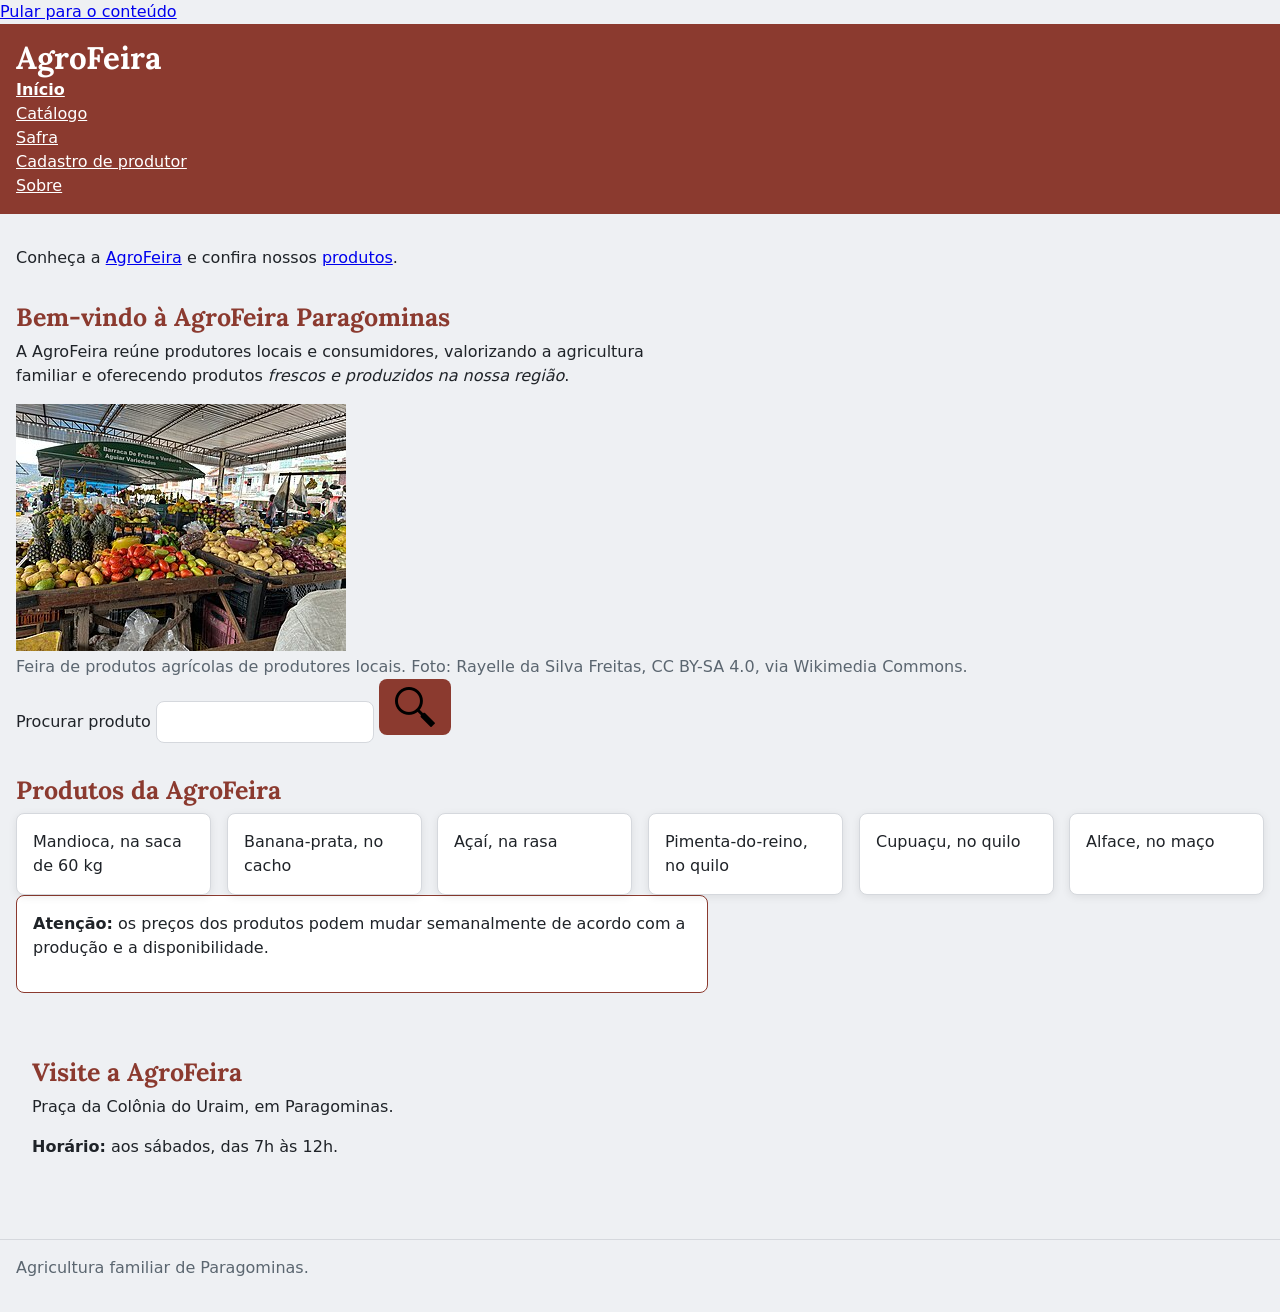
<file: index.html>
<!DOCTYPE html>
<html lang="pt-BR">
<head>
  <meta charset="UTF-8">
  <meta name="viewport" content="width=device-width, initial-scale=1.0">
  <title>AgroFeira - Início</title>
    <link rel="stylesheet" href="camadas.css">
    <link rel="preconnect" href="https://fonts.googleapis.com">
    <link rel="preconnect" href="https://fonts.gstatic.com" crossorigin>
    <link href="https://fonts.googleapis.com/css2?family=Lora:ital,wght@0,400..700;1,400..700&display=swap" rel="stylesheet">
    <link rel="stylesheet" href="reset.css">
    <link rel="stylesheet" href="tokens.css">
    <link rel="stylesheet" href="base.css">
    <link rel="stylesheet" href="componentes.css">
    <link rel="stylesheet" href="utilitarios.css">
  </head>
<body>

  <a href="#conteudo" class="pular">Pular para o conteúdo</a>

  <header class="cabecalho-site">
    <h1>AgroFeira</h1>

    <nav aria-label="Principal">
      <ul class="menu">
        <li><a href="index.html" aria-current="page">Início</a></li>
        <li><a href="catalogo.html">Catálogo</a></li>
        <li><a href="safra.html">Safra</a></li>
        <li><a href="cadastro-produtor.html">Cadastro de produtor</a></li>
        <li><a href="sobre.html">Sobre</a></li>
      </ul>
    </nav>
  </header>

  <main id="conteudo">

    <p>
      Conheça a <a href="#apresentacao">AgroFeira</a>
      e confira nossos <a href="#produtos">produtos</a>.
    </p>

    <section>
      <h2 id="apresentacao">Bem-vindo à AgroFeira Paragominas</h2>

      <p>
        A AgroFeira reúne produtores locais e consumidores,
        valorizando a agricultura familiar e oferecendo produtos
        <em>frescos e produzidos na nossa região</em>.
      </p>

      <figure class="figura-destaque">
        <img
          src="feira-330.jpg"
          srcset="feira-330.jpg 330w, feira-1280.jpg 1280w"
          sizes="330px"
          width="330"
          height="247"
          alt="Barraca de Frutas e Verduras Aguiar Azevedo, com bancas com frutas e verduras sob galpão.">

        <figcaption>
          Feira de produtos agrícolas de produtores locais.
          Foto: Rayelle da Silva Freitas, CC BY-SA 4.0, via Wikimedia Commons.
        </figcaption>
      </figure>

      <form class="busca" role="search">
        <label for="busca">Procurar produto</label>

        <input
          type="search"
          id="busca"
          name="q">

        <button type="submit">
          <img
            src="lupa.png"
            width="40"
            height="40"
            alt="Buscar">
        </button>
      </form>
    </section>

    <section>
      <h2 id="produtos">Produtos da AgroFeira</h2>

      <ul class="lista-produtos">
        <li class="cartao-produto">Mandioca, na saca de 60 kg</li>
        <li class="cartao-produto">Banana-prata, no cacho</li>
        <li class="cartao-produto">Açaí, na rasa</li>
        <li class="cartao-produto">Pimenta-do-reino, no quilo</li>
        <li class="cartao-produto">Cupuaçu, no quilo</li>
        <li class="cartao-produto">Alface, no maço</li>
      </ul>

      <div class="aviso">
        <p>
          <strong>Atenção:</strong>
          os preços dos produtos podem mudar semanalmente
          de acordo com a produção e a disponibilidade.
        </p>
      </div>
    </section>

    <aside>
      <h2>Visite a AgroFeira</h2>

      <p>
        Praça da Colônia do Uraim, em Paragominas.
      </p>

      <p>
        <strong>Horário:</strong>
        aos sábados, das 7h às 12h.
      </p>
    </aside>

  </main>

  <footer class="rodape-site">
    <p>Agricultura familiar de Paragominas.</p>
  </footer>

</body>
</html>
</file>
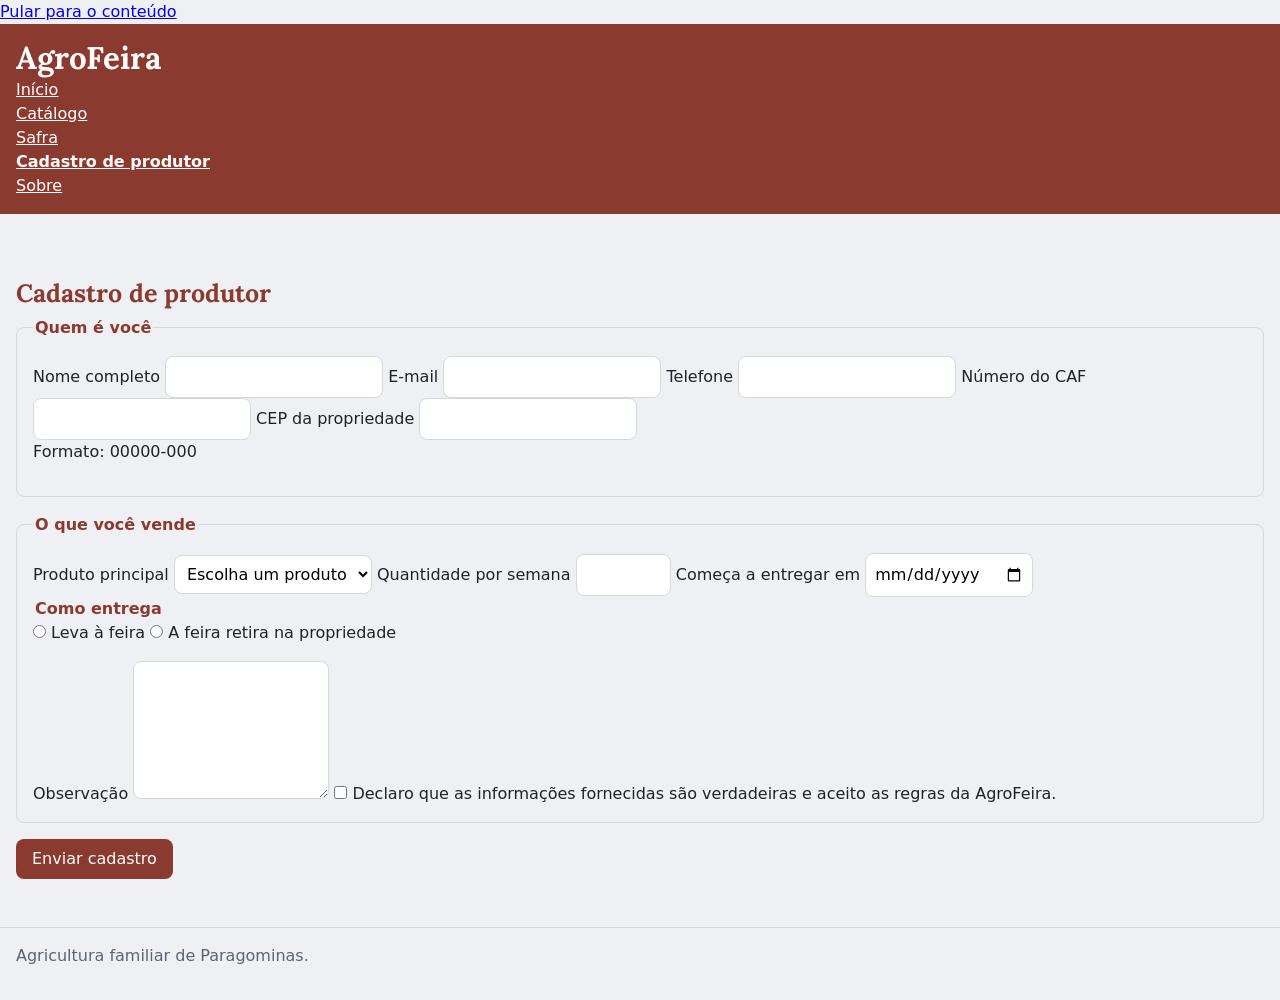
<file: cadastro-produtor.html>
<!DOCTYPE html>
<html lang="pt-BR">
<head>
  <meta charset="UTF-8">
  <meta name="viewport" content="width=device-width, initial-scale=1.0">
  <title>AgroFeira - Cadastro de produtor</title>
    <link rel="stylesheet" href="camadas.css">
    <link rel="preconnect" href="https://fonts.googleapis.com">
    <link rel="preconnect" href="https://fonts.gstatic.com" crossorigin>
    <link href="https://fonts.googleapis.com/css2?family=Lora:ital,wght@0,400..700;1,400..700&display=swap" rel="stylesheet">
    <link rel="stylesheet" href="reset.css">
    <link rel="stylesheet" href="tokens.css">
    <link rel="stylesheet" href="base.css">
    <link rel="stylesheet" href="componentes.css">
    <link rel="stylesheet" href="utilitarios.css">
  </head>
<body>

  <a href="#conteudo" class="pular">Pular para o conteúdo</a>

  <header class="cabecalho-site">
    <h1>AgroFeira</h1>
    <nav aria-label="Principal">
      <ul class="menu">
        <li><a href="index.html">Início</a></li>
        <li><a href="catalogo.html">Catálogo</a></li>
        <li><a href="safra.html">Safra</a></li>
        <li><a href="cadastro-produtor.html" aria-current="page">Cadastro de produtor</a></li>
        <li><a href="sobre.html">Sobre</a></li>
      </ul>
    </nav>
  </header>

  <main id="conteudo">

    <h2>Cadastro de produtor</h2>

    <form class="formulario-cadastro">

      <fieldset>
        <legend>Quem é você</legend>

        <label for="nome">Nome completo</label>
        <input type="text" id="nome" name="nome" required autocomplete="name">

        <label for="email">E-mail</label>
        <input type="email" id="email" name="email" required autocomplete="email">

        <label for="telefone">Telefone</label>
        <input type="tel" id="telefone" name="telefone" autocomplete="tel">

        <label for="caf">Número do CAF</label>
        <input type="text" id="caf" name="caf">

        <label for="cep">CEP da propriedade</label>
        <input
          type="text"
          id="cep"
          name="cep"
          inputmode="numeric"
          pattern="[0-9]{5}-?[0-9]{3}"
          aria-describedby="cep-ajuda">
        <p id="cep-ajuda">Formato: 00000-000</p>

      </fieldset>

      <fieldset>
        <legend>O que você vende</legend>

        <label for="produto">Produto principal</label>
        <select id="produto" name="produto" required>
          <option value="">Escolha um produto</option>
          <option value="mandioca">Mandioca</option>
          <option value="banana">Banana-prata</option>
          <option value="acai">Açaí</option>
          <option value="pimenta">Pimenta-do-reino</option>
          <option value="cupuacu">Cupuaçu</option>
          <option value="alface">Alface</option>
        </select>

        <label for="quantidade">Quantidade por semana</label>
        <input
          type="number"
          id="quantidade"
          name="quantidade"
          min="1"
          max="500"
          step="1"
          required>

        <label for="data-entrega">Começa a entregar em</label>
        <input type="date" id="data-entrega" name="data-entrega">

        <fieldset>
          <legend>Como entrega</legend>

          <label for="entrega-feira">
            <input type="radio" id="entrega-feira" name="entrega" value="feira">
            Leva à feira
          </label>

          <label for="entrega-propriedade">
            <input type="radio" id="entrega-propriedade" name="entrega" value="propriedade">
            A feira retira na propriedade
          </label>

        </fieldset>

        <label for="observacao">Observação</label>
        <textarea id="observacao" name="observacao" rows="5"></textarea>

        <label for="aceite">
          <input type="checkbox" id="aceite" name="aceite" required>
          Declaro que as informações fornecidas são verdadeiras e aceito as regras da AgroFeira.
        </label>

      </fieldset>

      <button type="submit">Enviar cadastro</button>

    </form>

    <p role="status"></p>

  </main>

  <footer class="rodape-site">
    <p>Agricultura familiar de Paragominas.</p>
  </footer>

</body>
</html>
</file>
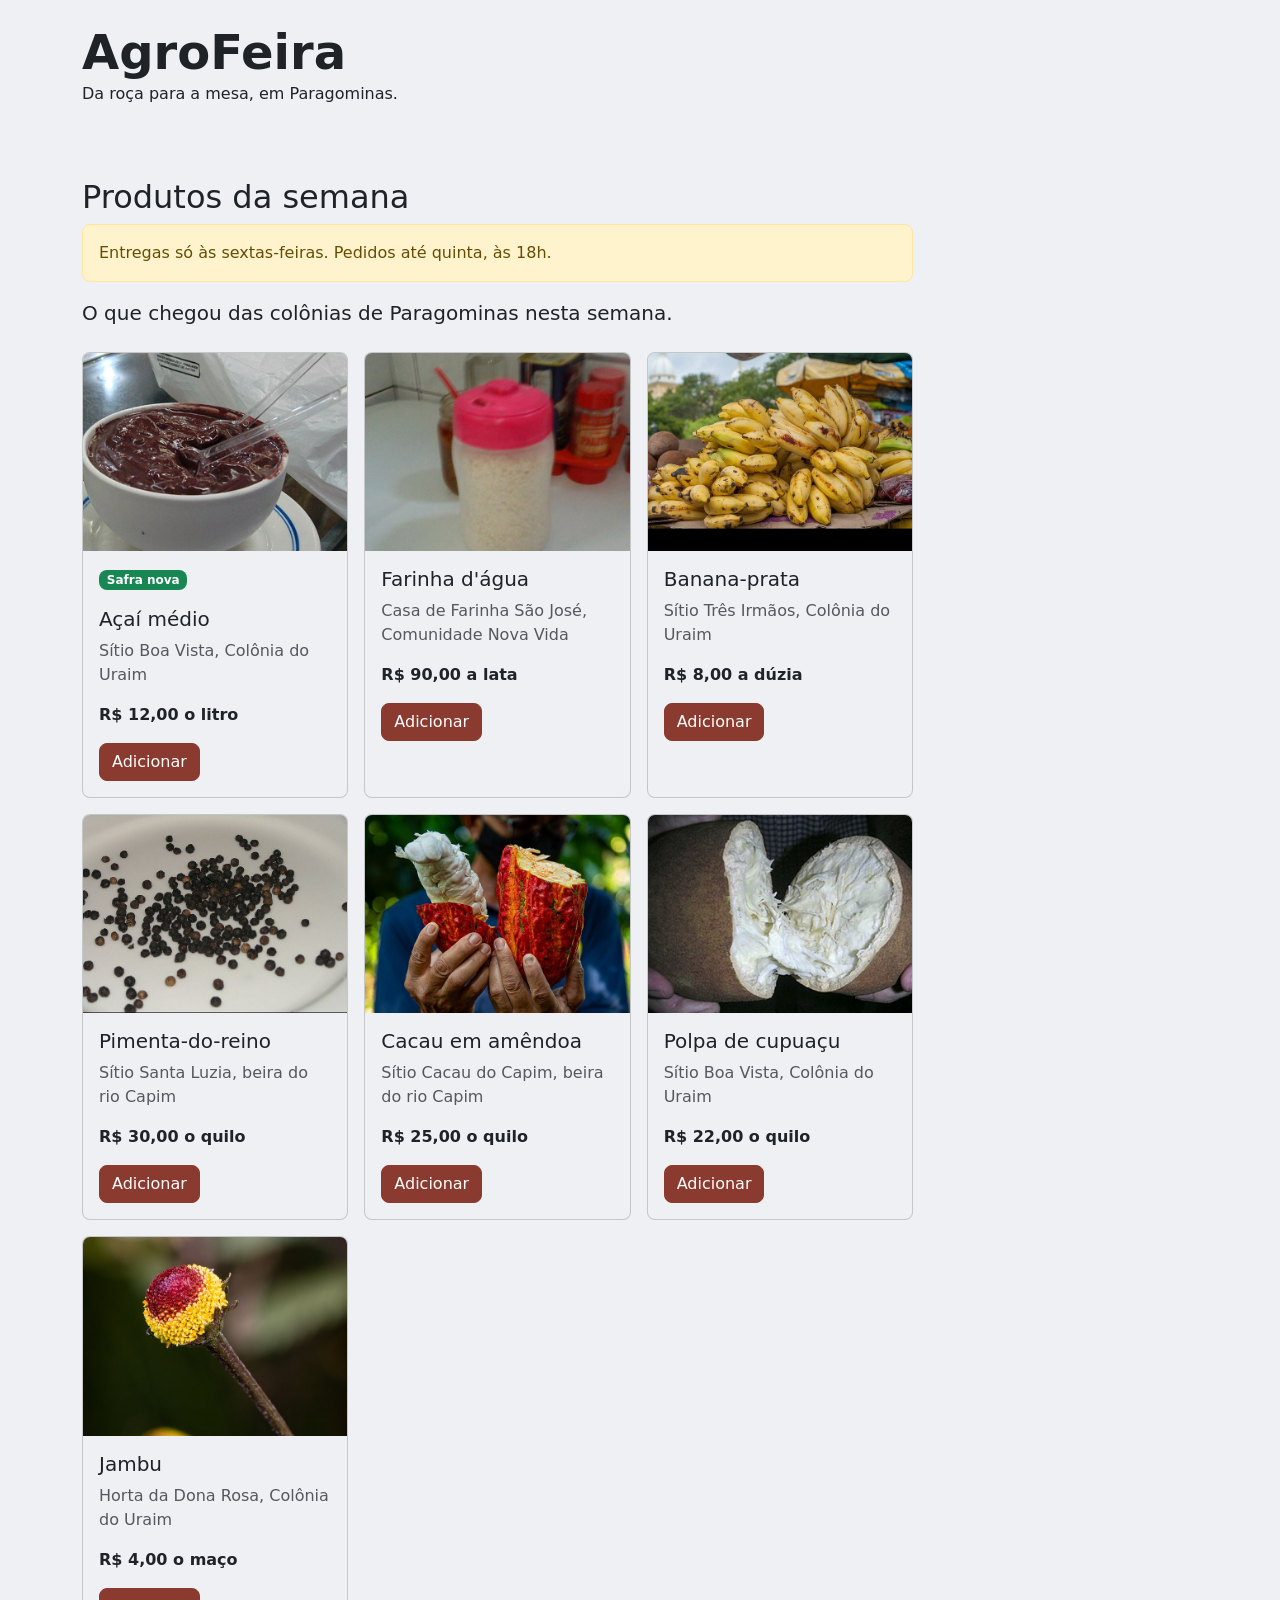
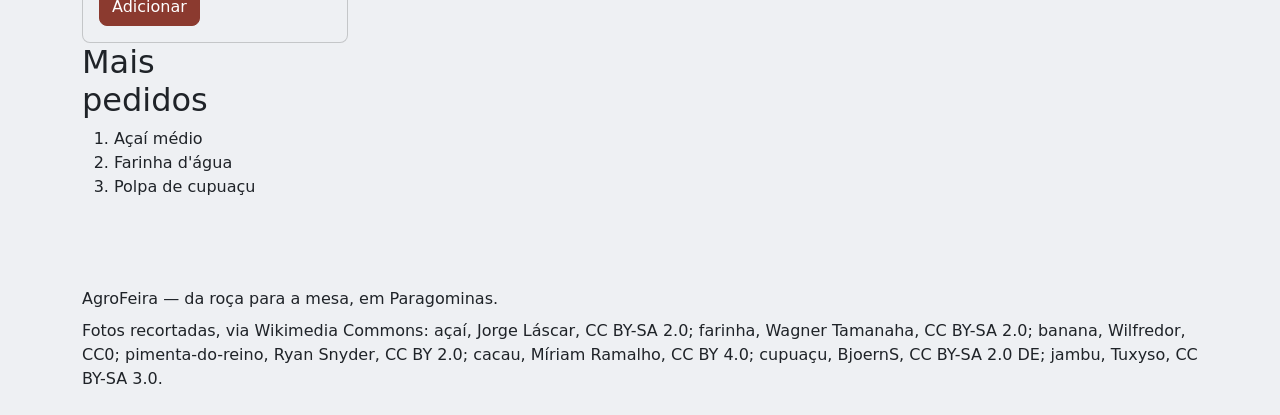
<file: catalogo-bootstrap.html>
<!doctype html>
<html lang="pt-BR">
<head>
  <meta charset="utf-8">
  <meta name="viewport" content="width=device-width, initial-scale=1">
  <meta name="description" content="Catálogo de produtos da agricultura familiar de Paragominas.">
  <title>AgroFeira — catálogo com Bootstrap</title>

  <link rel="preconnect" href="https://cdn.jsdelivr.net">
  <link href="https://cdn.jsdelivr.net/npm/bootstrap@5.3.8/dist/css/bootstrap.min.css" rel="stylesheet">
  <link rel="stylesheet" href="tokens.css">
  <link rel="stylesheet" href="agrofeira-bootstrap.css">
</head>
<body>
  <header class="site-header">
    <div class="container py-4">
      <h1 class="display-5 fw-bold mb-0">AgroFeira</h1>
      <p class="mb-0">Da roça para a mesa, em Paragominas.</p>
    </div>
  </header>

  <div class="container py-5">
    <div class="row g-4">
      <main id="conteudo" class="col-12 col-lg-9">
    <div class="mb-4">
      <h2 class="section-title">Produtos da semana</h2>
      <div class="alert alert-warning">Entregas só às sextas-feiras. Pedidos até quinta, às 18h.</div>
      <p class="lead">O que chegou das colônias de Paragominas nesta semana.</p>
    </div>

    <section aria-label="Lista de produtos">
      <div class="row row-cols-1 row-cols-sm-2 row-cols-lg-3 g-3 list-unstyled">

        <li class="col">
          <article class="card h-100">
            <img src="acai.jpg" class="card-img-top img-fluid" width="640" height="480"
              alt="Tigela de açaí batido, com duas colheres de plástico">
            <div class="card-body">
              <p><span class="badge text-bg-success">Safra nova</span></p>
              <h3 class="card-title h5">Açaí médio</h3>
              <p class="card-text text-body-secondary">Sítio Boa Vista, Colônia do Uraim</p>
              <p class="card-text fw-bold">R$ 12,00 o litro</p>
              <button type="button" class="btn btn-primary">Adicionar</button>
            </div>
          </article>
        </li>

        <li class="col">
          <article class="card h-100">
            <img src="farinha.jpg" class="card-img-top img-fluid" width="640" height="480"
              alt="Pote de farinha de mandioca sobre a mesa">
            <div class="card-body">
              <h3 class="card-title h5">Farinha d'água</h3>
              <p class="card-text text-body-secondary">Casa de Farinha São José, Comunidade Nova Vida</p>
              <p class="card-text fw-bold">R$ 90,00 a lata</p>
              <button type="button" class="btn btn-primary">Adicionar</button>
            </div>
          </article>
        </li>

        <li class="col">
          <article class="card h-100">
            <img src="banana.jpg" class="card-img-top img-fluid" width="640" height="480"
              alt="Cachos de banana empilhados numa banca de feira">
            <div class="card-body">
              <h3 class="card-title h5">Banana-prata</h3>
              <p class="card-text text-body-secondary">Sítio Três Irmãos, Colônia do Uraim</p>
              <p class="card-text fw-bold">R$ 8,00 a dúzia</p>
              <button type="button" class="btn btn-primary">Adicionar</button>
            </div>
          </article>
        </li>

        <li class="col">
          <article class="card h-100">
            <img src="pimenta.jpg" class="card-img-top img-fluid" width="640" height="480"
              alt="Grãos de pimenta-do-reino espalhados num prato branco">
            <div class="card-body">
              <h3 class="card-title h5">Pimenta-do-reino</h3>
              <p class="card-text text-body-secondary">Sítio Santa Luzia, beira do rio Capim</p>
              <p class="card-text fw-bold">R$ 30,00 o quilo</p>
              <button type="button" class="btn btn-primary">Adicionar</button>
            </div>
          </article>
        </li>

        <li class="col">
          <article class="card h-100">
            <img src="cacau.jpg" class="card-img-top img-fluid" width="640" height="480"
              alt="Mãos abrindo um fruto de cacau vermelho, com a polpa branca à mostra">
            <div class="card-body">
              <h3 class="card-title h5">Cacau em amêndoa</h3>
              <p class="card-text text-body-secondary">Sítio Cacau do Capim, beira do rio Capim</p>
              <p class="card-text fw-bold">R$ 25,00 o quilo</p>
              <button type="button" class="btn btn-primary">Adicionar</button>
            </div>
          </article>
        </li>

        <li class="col">
          <article class="card h-100">
            <img src="cupuacu-640.jpg" class="card-img-top img-fluid" width="640" height="480"
              alt="Cupuaçu aberto ao meio, com a polpa branca">
            <div class="card-body">
              <h3 class="card-title h5">Polpa de cupuaçu</h3>
              <p class="card-text text-body-secondary">Sítio Boa Vista, Colônia do Uraim</p>
              <p class="card-text fw-bold">R$ 22,00 o quilo</p>
              <button type="button" class="btn btn-primary">Adicionar</button>
            </div>
          </article>
        </li>

        <li class="col">
          <article class="card h-100">
            <img src="jambu.jpg" class="card-img-top img-fluid" width="640" height="480"
              alt="Flor de jambu, amarela com o centro vermelho">
            <div class="card-body">
              <h3 class="card-title h5">Jambu</h3>
              <p class="card-text text-body-secondary">Horta da Dona Rosa, Colônia do Uraim</p>
              <p class="card-text fw-bold">R$ 4,00 o maço</p>
              <button type="button" class="btn btn-primary">Adicionar</button>
            </div>
          </article>
        </li>

        </ul>
    </section>

    <aside class="d-none d-lg-block col-lg-3">
      <h2>Mais pedidos</h2>
      <ol>
        <li>Açaí médio</li>
        <li>Farinha d'água</li>
        <li>Polpa de cupuaçu</li>
      </ol>
      </aside>
    </div>
  </div>

  <footer class="site-footer py-4">
    <div class="container">
      <p class="mb-2">AgroFeira — da roça para a mesa, em Paragominas.</p>
      <p class="credits mb-0">Fotos recortadas, via Wikimedia Commons: açaí, Jorge Láscar, CC BY-SA 2.0; farinha, Wagner Tamanaha, CC BY-SA 2.0; banana, Wilfredor, CC0; pimenta-do-reino, Ryan Snyder, CC BY 2.0; cacau, Míriam Ramalho, CC BY 4.0; cupuaçu, BjoernS, CC BY-SA 2.0 DE; jambu, Tuxyso, CC BY-SA 3.0.</p>
    </div>
  </footer>
</body>
</html>
</file>
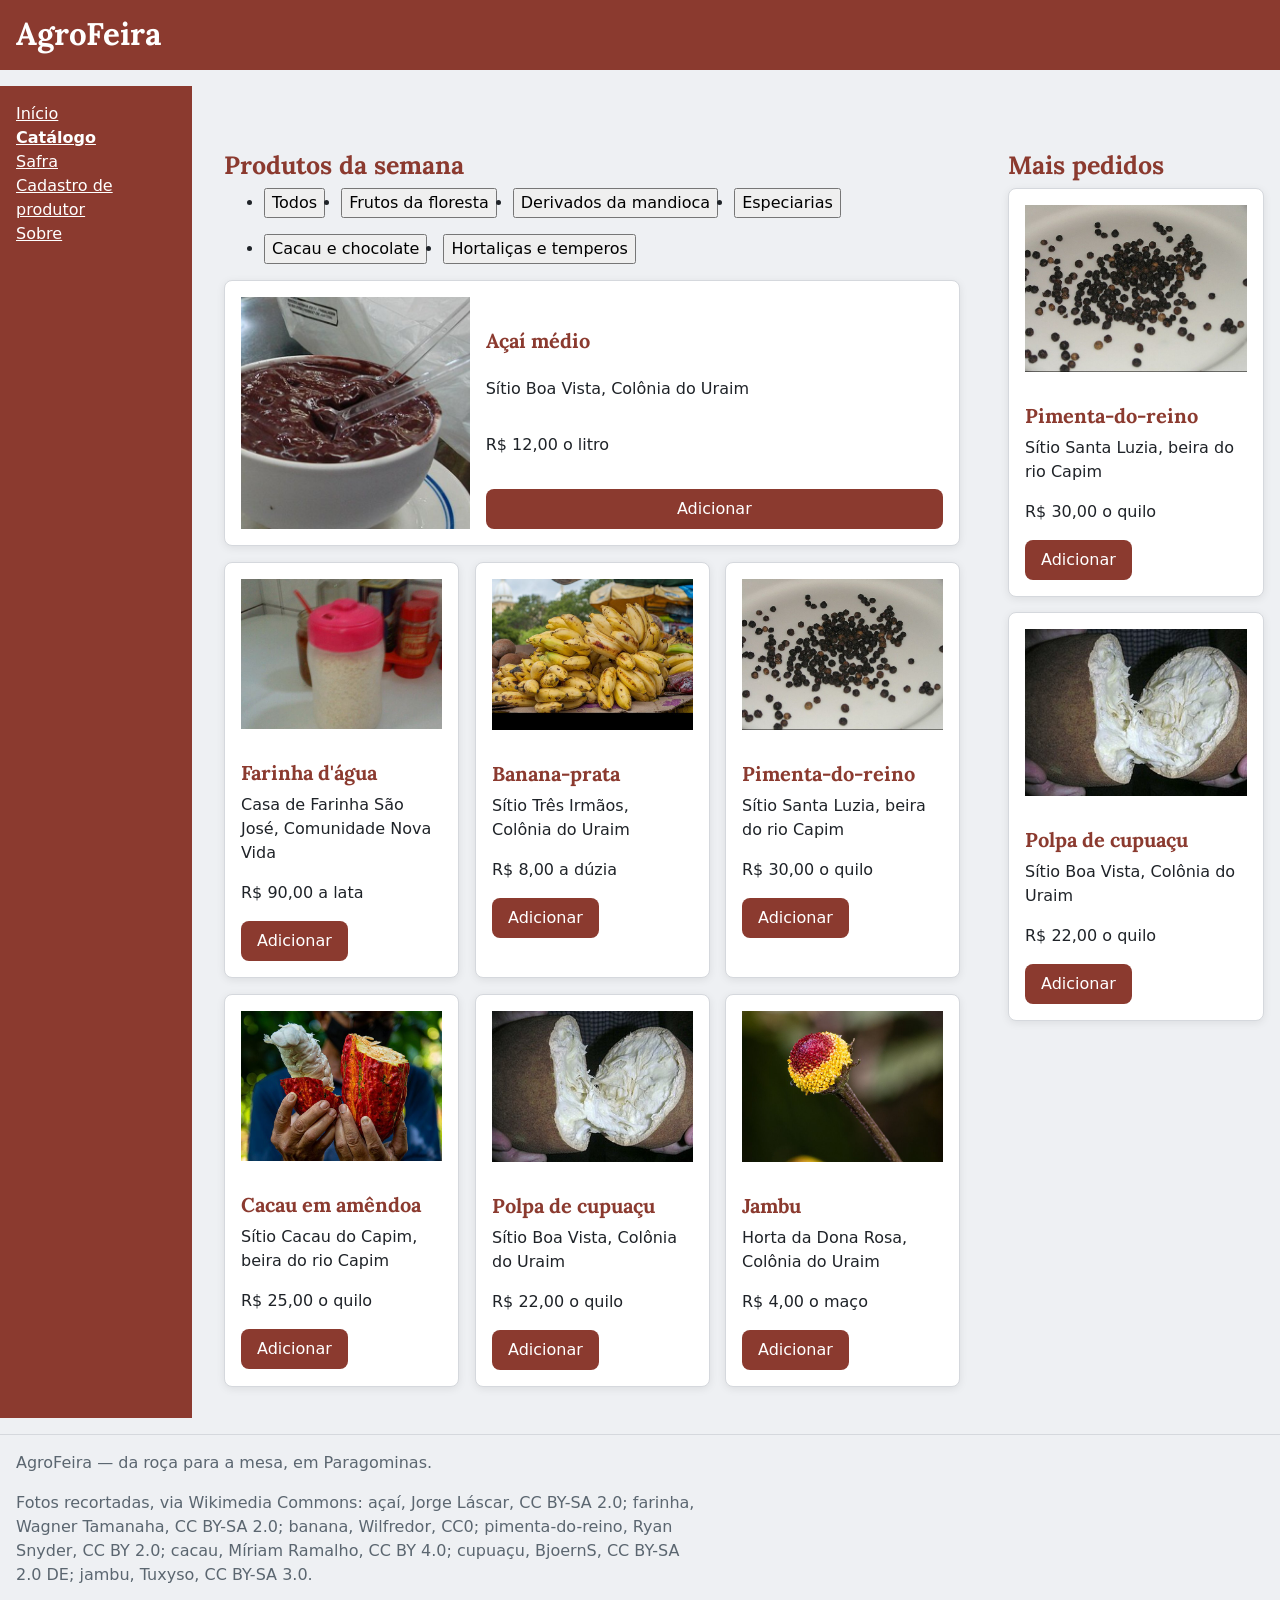
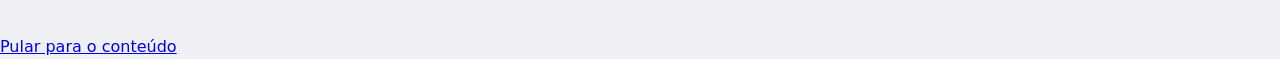
<file: catalogo.html>
<!doctype html>
<html lang="pt-BR">
  <head>
    <meta charset="utf-8">
    <meta name="viewport" content="width=device-width, initial-scale=1">
  <title>AgroFeira — catálogo</title>
    <link rel="stylesheet" href="camadas.css">
    <link rel="preconnect" href="https://fonts.googleapis.com">
    <link rel="preconnect" href="https://fonts.gstatic.com" crossorigin>
    <link href="https://fonts.googleapis.com/css2?family=Lora:ital,wght@0,400..700;1,400..700&display=swap" rel="stylesheet">
    <link rel="stylesheet" href="reset.css">
    <link rel="stylesheet" href="tokens.css">
    <link rel="stylesheet" href="base.css">
    <link rel="stylesheet" href="componentes.css">
    <link rel="stylesheet" href="utilitarios.css">
  </head>
  <body class="pagina-catalogo">
    <a class="pular" href="#conteudo">Pular para o conteúdo</a>
    <header class="cabecalho-site">
      <h1>AgroFeira</h1>
    </header>
    <nav aria-label="Principal">
      <ul class="menu">
        <li><a href="index.html">Início</a></li>
        <li><a href="catalogo.html" aria-current="page">Catálogo</a></li>
        <li><a href="safra.html">Safra</a></li>
        <li><a href="cadastro-produtor.html">Cadastro de produtor</a></li>
        <li><a href="sobre.html">Sobre</a></li>
      </ul>
    </nav>
    <main id="conteudo">
      <h2>Produtos da semana</h2>
      <nav aria-label="Categorias">
        <ul class="barra-categorias">
          <li><button type="button">Todos</button></li>
          <li><button type="button">Frutos da floresta</button></li>
          <li><button type="button">Derivados da mandioca</button></li>
          <li><button type="button">Especiarias</button></li>
          <li><button type="button">Cacau e chocolate</button></li>
          <li><button type="button">Hortaliças e temperos</button></li>
        </ul>
      </nav>
      <ul class="lista-produtos">
        <li class="cartao-produto destaque">
          <article>
            <img src="acai.jpg" width="640" height="480"
              alt="Tigela de açaí batido, com duas colheres de plástico">
            <h3>Açaí médio</h3>
            <p class="produtor">Sítio Boa Vista, Colônia do Uraim</p>
            <p class="preco">R$ 12,00 o litro</p>
            <button type="button">Adicionar</button>
          </article>
        </li>
        <li class="cartao-produto">
          <article>
            <img src="farinha.jpg" width="640" height="480"
              alt="Pote de farinha de mandioca sobre a mesa">
            <h3>Farinha d'água</h3>
            <p class="produtor">Casa de Farinha São José, Comunidade Nova Vida</p>
            <p class="preco">R$ 90,00 a lata</p>
            <button type="button">Adicionar</button>
          </article>
        </li>
        <li class="cartao-produto">
          <article>
            <img src="banana.jpg" width="640" height="480"
              alt="Cachos de banana empilhados numa banca de feira">
            <h3>Banana-prata</h3>
            <p class="produtor">Sítio Três Irmãos, Colônia do Uraim</p>
            <p class="preco">R$ 8,00 a dúzia</p>
            <button type="button">Adicionar</button>
          </article>
        </li>
        <li class="cartao-produto">
          <article>
            <img src="pimenta.jpg" width="640" height="480"
              alt="Grãos de pimenta-do-reino espalhados num prato branco">
            <h3>Pimenta-do-reino</h3>
            <p class="produtor">Sítio Santa Luzia, beira do rio Capim</p>
            <p class="preco">R$ 30,00 o quilo</p>
            <button type="button">Adicionar</button>
          </article>
        </li>
        <li class="cartao-produto">
          <article>
            <img src="cacau.jpg" width="640" height="480"
              alt="Mãos abrindo um fruto de cacau vermelho, com a polpa branca à mostra">
            <h3>Cacau em amêndoa</h3>
            <p class="produtor">Sítio Cacau do Capim, beira do rio Capim</p>
            <p class="preco">R$ 25,00 o quilo</p>
            <button type="button">Adicionar</button>
          </article>
        </li>
        <li class="cartao-produto">
          <article>
            <img src="cupuacu-640.jpg" width="640" height="480"
              alt="Cupuaçu aberto ao meio, com a polpa branca">
            <h3>Polpa de cupuaçu</h3>
            <p class="produtor">Sítio Boa Vista, Colônia do Uraim</p>
            <p class="preco">R$ 22,00 o quilo</p>
            <button type="button">Adicionar</button>
          </article>
        </li>
        <li class="cartao-produto">
          <article>
            <img src="jambu.jpg" width="640" height="480"
              alt="Flor de jambu, amarela com o centro vermelho">
            <h3>Jambu</h3>
            <p class="produtor">Horta da Dona Rosa, Colônia do Uraim</p>
            <p class="preco">R$ 4,00 o maço</p>
            <button type="button">Adicionar</button>
          </article>
        </li>
      </ul>
    </main>
    <aside class="lateral">
      <h2>Mais pedidos</h2>
      <ul class="lista-produtos">
        <li class="cartao-produto">
          <article>
            <img src="pimenta.jpg" width="640" height="480"
              alt="Grãos de pimenta-do-reino espalhados num prato branco">
            <h3>Pimenta-do-reino</h3>
            <p class="produtor">Sítio Santa Luzia, beira do rio Capim</p>
            <p class="preco">R$ 30,00 o quilo</p>
            <button type="button">Adicionar</button>
          </article>
        </li>
        <li class="cartao-produto">
          <article>
            <img src="cupuacu-640.jpg" width="640" height="480"
              alt="Cupuaçu aberto ao meio, com a polpa branca">
            <h3>Polpa de cupuaçu</h3>
            <p class="produtor">Sítio Boa Vista, Colônia do Uraim</p>
            <p class="preco">R$ 22,00 o quilo</p>
            <button type="button">Adicionar</button>
          </article>
        </li>
      </ul>
    </aside>
    <footer class="rodape-site">
      <p>AgroFeira — da roça para a mesa, em Paragominas.</p>
      <p class="creditos">Fotos recortadas, via Wikimedia Commons: açaí, Jorge Láscar, CC BY-SA 2.0; farinha, Wagner Tamanaha, CC BY-SA 2.0; banana, Wilfredor, CC0; pimenta-do-reino, Ryan Snyder, CC BY 2.0; cacau, Míriam Ramalho, CC BY 4.0; cupuaçu, BjoernS, CC BY-SA 2.0 DE; jambu, Tuxyso, CC BY-SA 3.0.</p>
    </footer>
  </body>
</html>
</file>
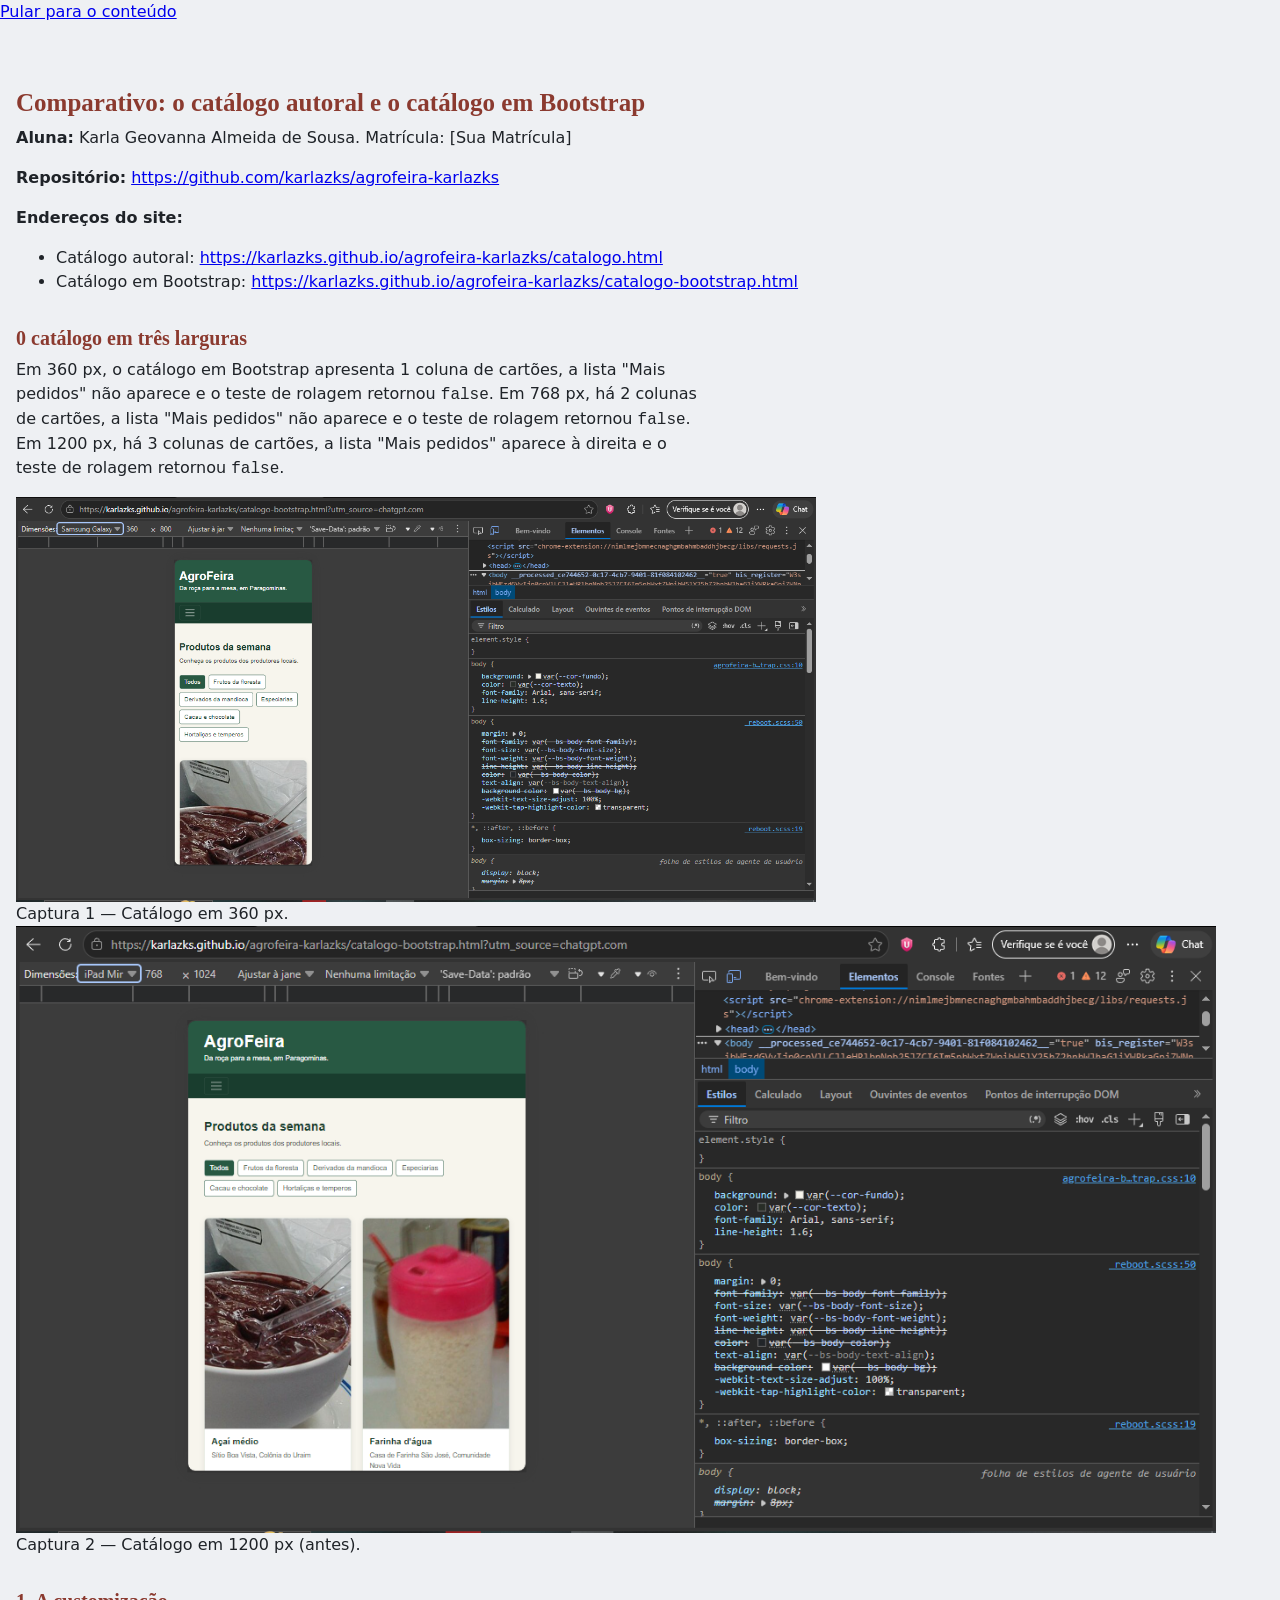
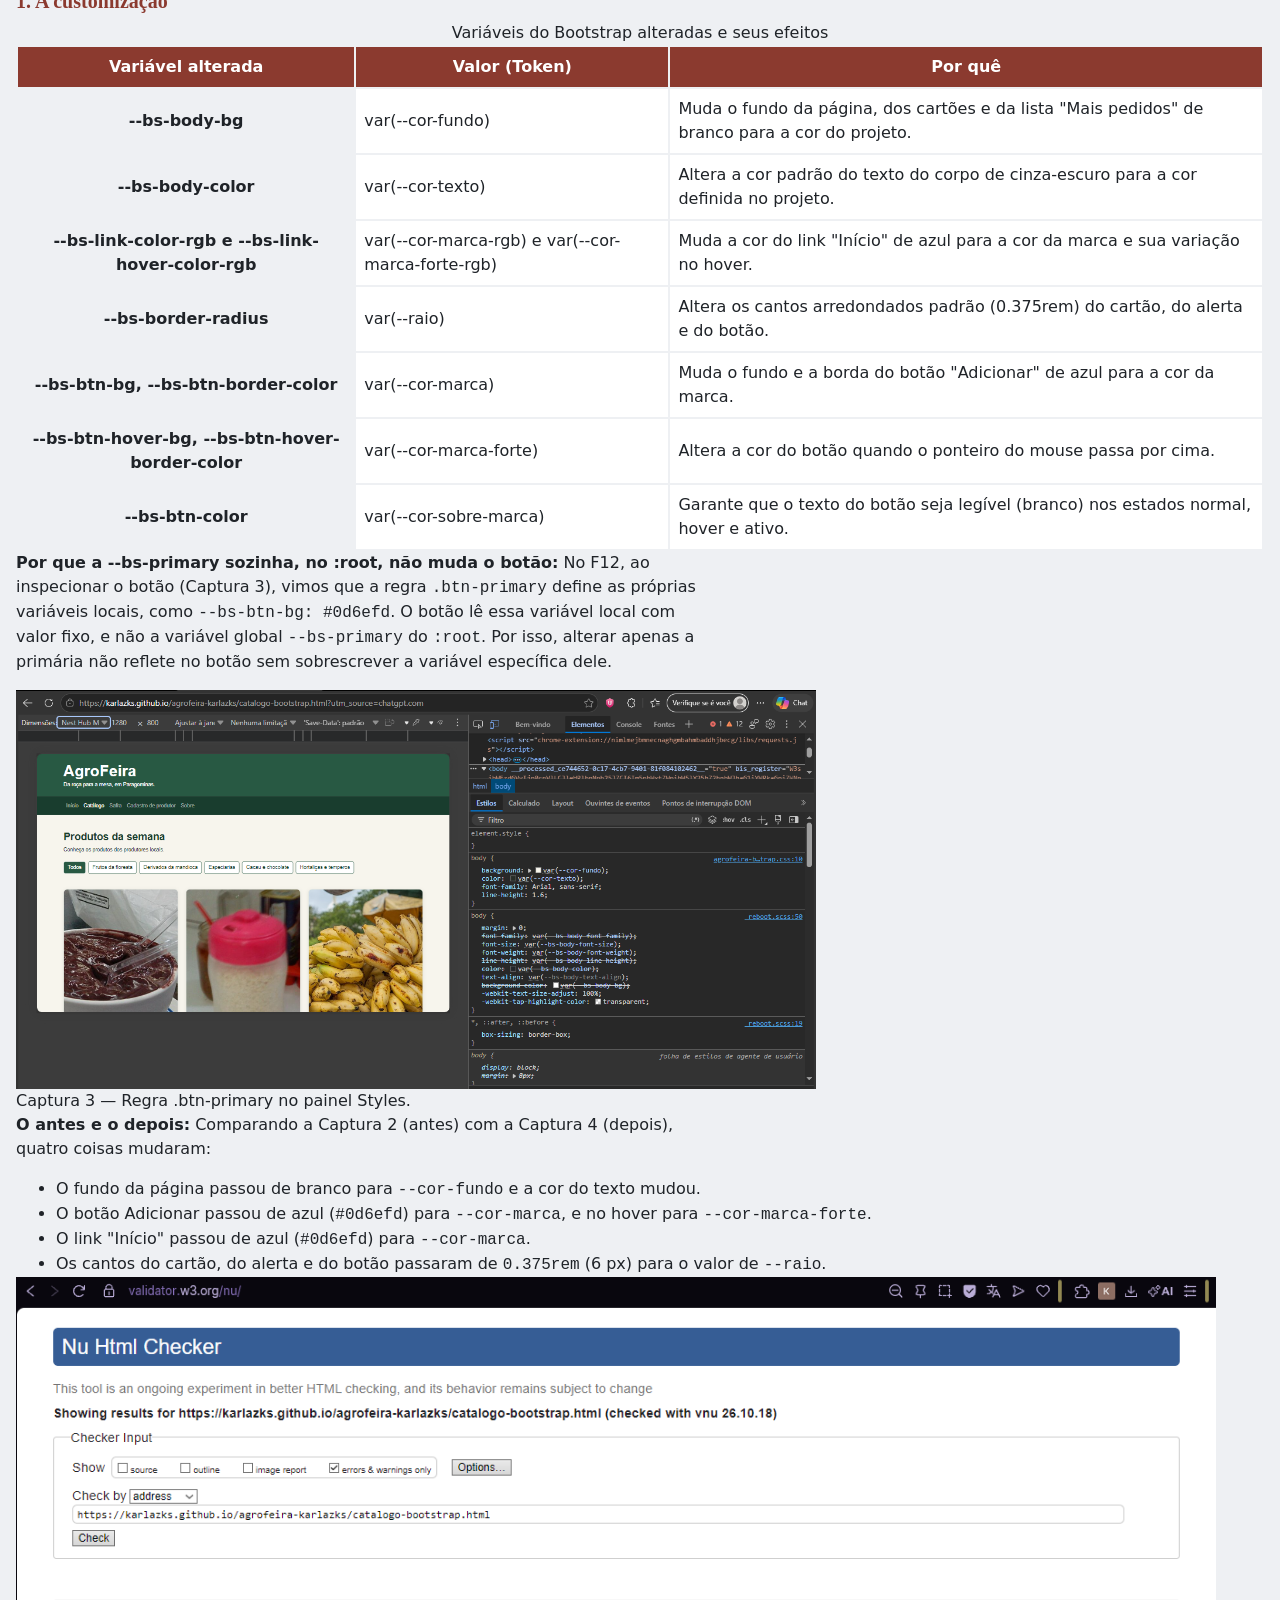
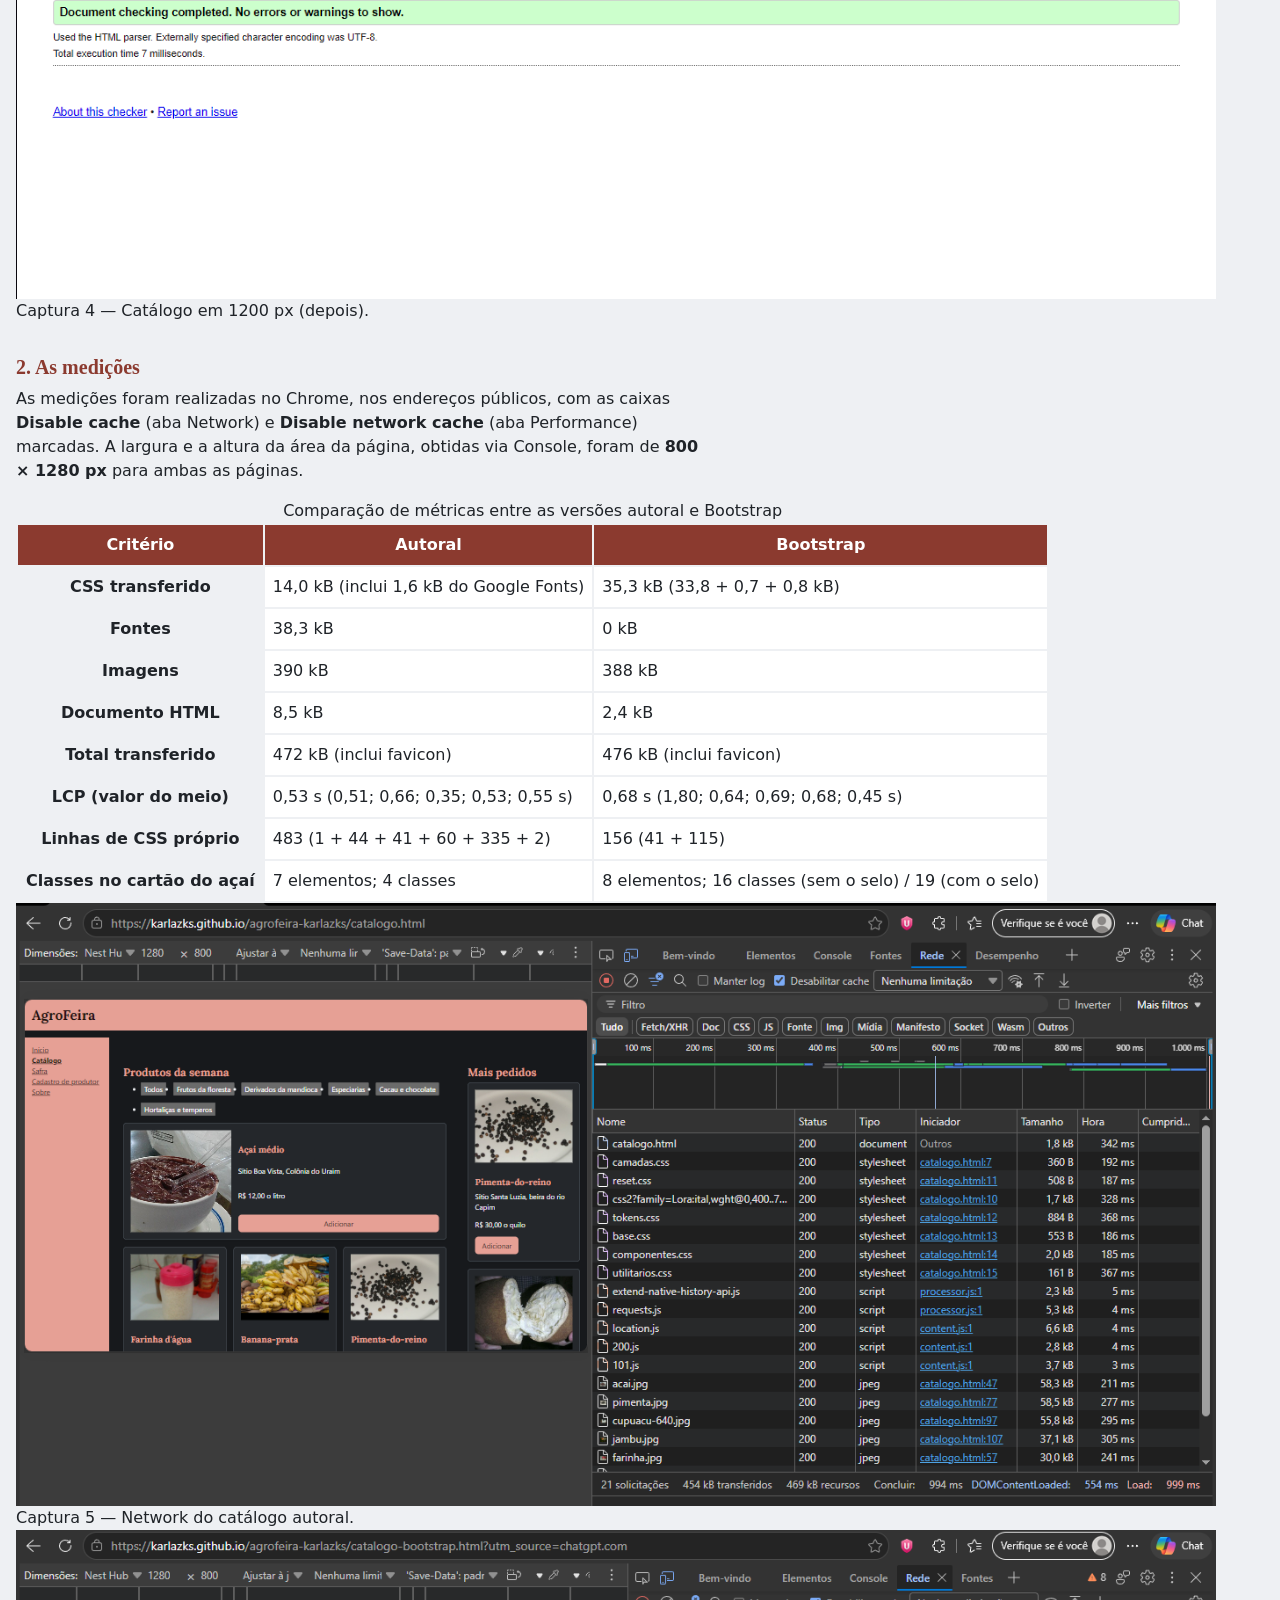
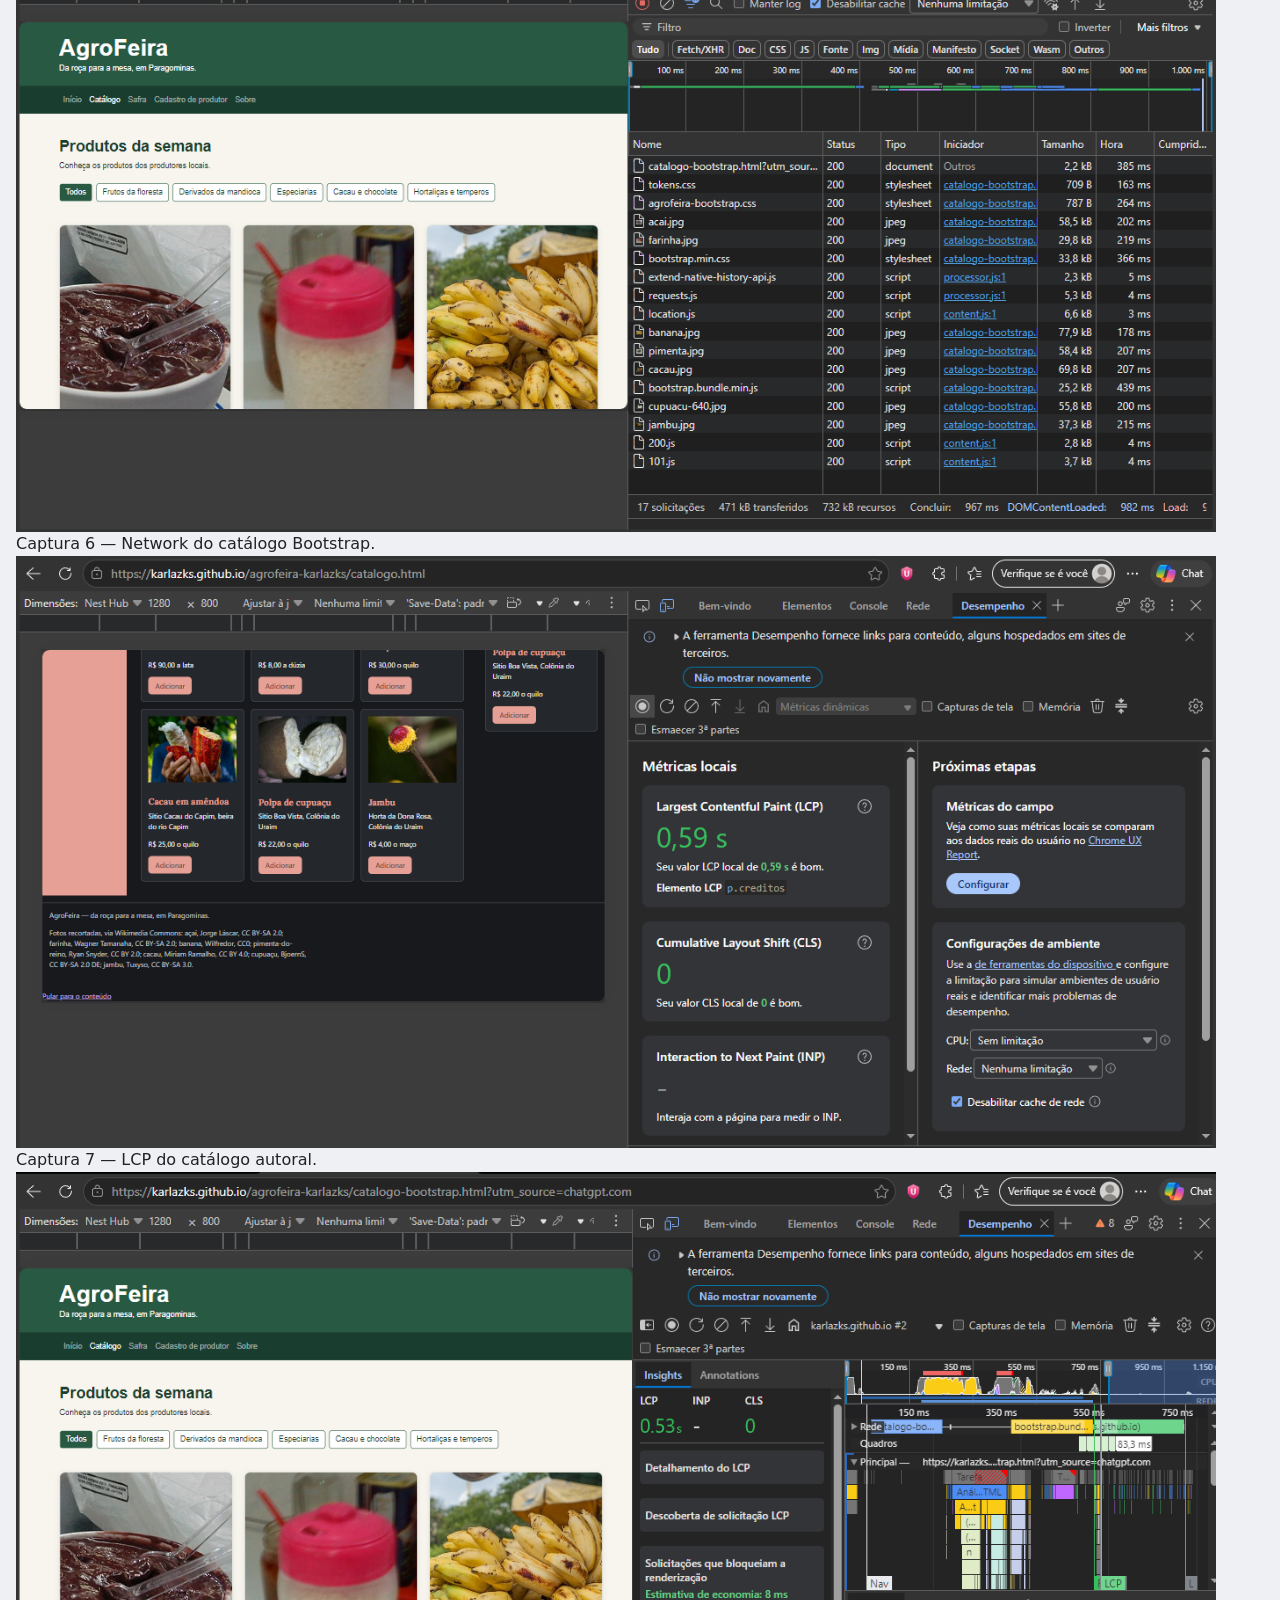
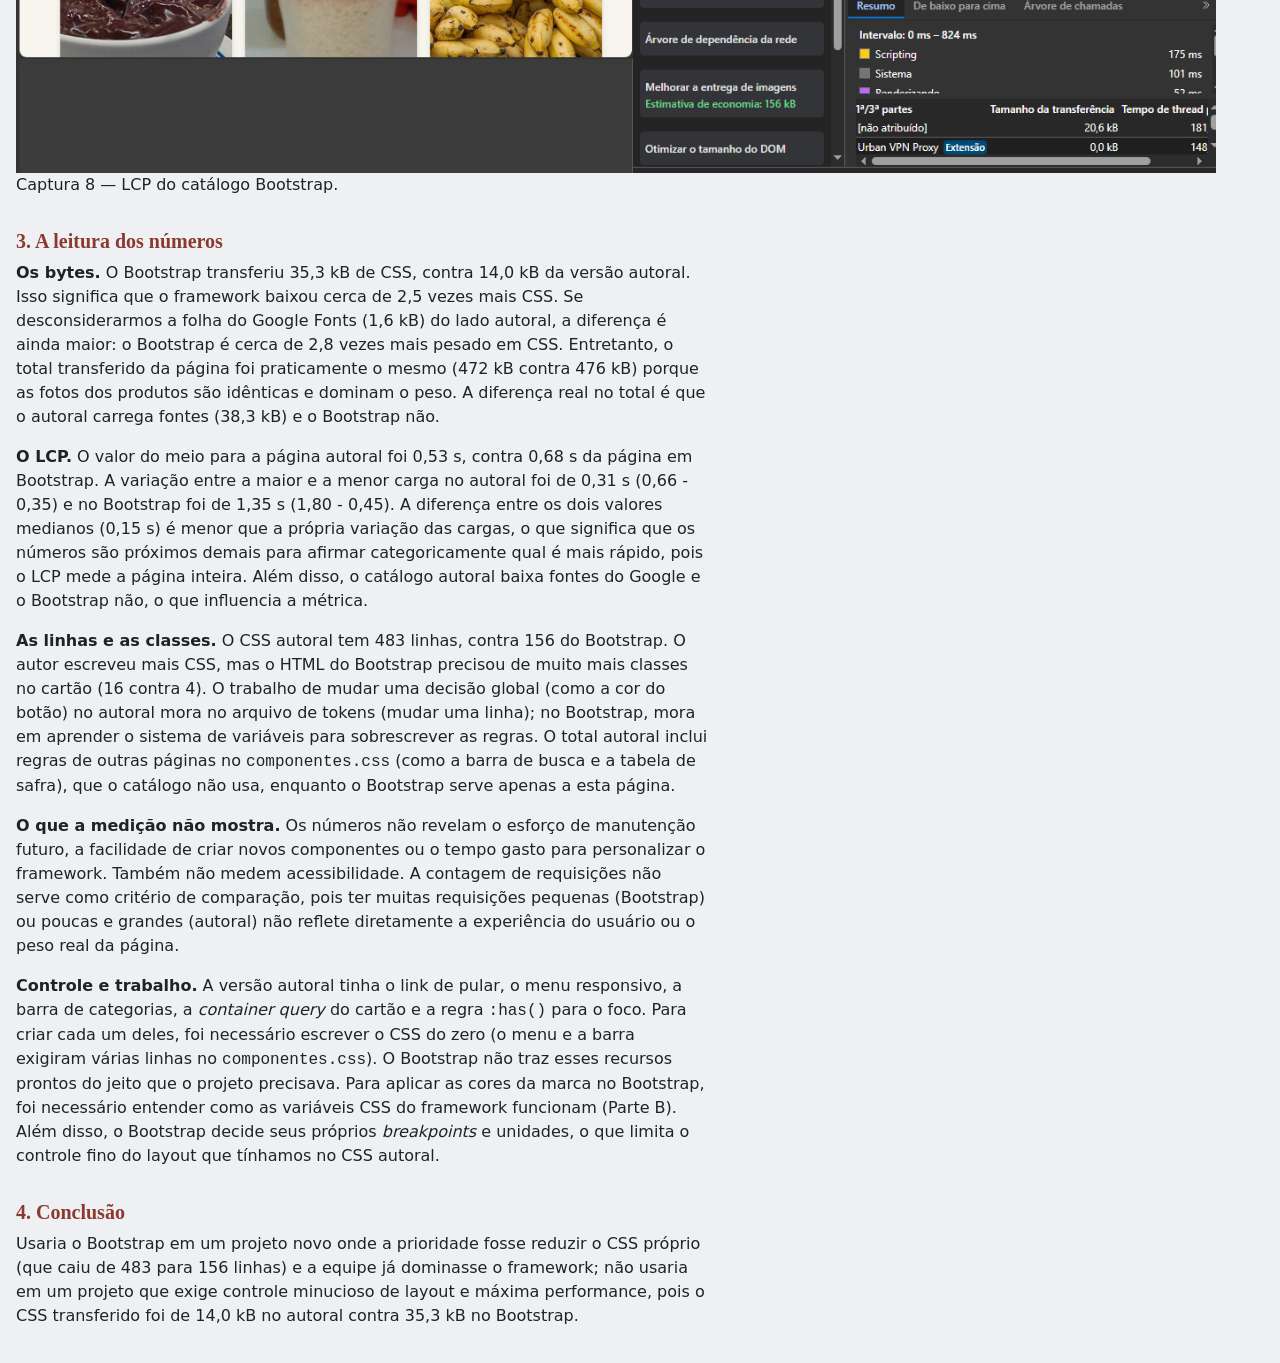
<file: comparativo.html>
<!doctype html>
<html lang="pt-BR">
<head>
  <meta charset="UTF-8">
  <meta name="viewport" content="width=device-width, initial-scale=1">
  <title>Comparativo — AgroFeira (Karla Geovanna)</title>
  
  <link rel="stylesheet" href="camadas.css">
  <link rel="stylesheet" href="reset.css">
  <link rel="stylesheet" href="tokens.css">
  <link rel="stylesheet" href="base.css">
  <link rel="stylesheet" href="componentes.css">
  <link rel="stylesheet" href="utilitarios.css">
</head>
<body>
  
  <a href="#conteudo" class="pular">Pular para o conteúdo</a>
  
  <header class="cabecalho">
  </header>

  <main id="conteudo">
    <h2>Comparativo: o catálogo autoral e o catálogo em Bootstrap</h2>

    <p><strong>Aluna:</strong> Karla Geovanna Almeida de Sousa. Matrícula: [Sua Matrícula]</p>
    <p><strong>Repositório:</strong> <a href="https://github.com/karlazks/agrofeira-karlazks">https://github.com/karlazks/agrofeira-karlazks</a></p>
    <p><strong>Endereços do site:</strong></p>
    <ul>
      <li>Catálogo autoral: <a href="https://karlazks.github.io/agrofeira-karlazks/catalogo.html">https://karlazks.github.io/agrofeira-karlazks/catalogo.html</a></li>
      <li>Catálogo em Bootstrap: <a href="https://karlazks.github.io/agrofeira-karlazks/catalogo-bootstrap.html">https://karlazks.github.io/agrofeira-karlazks/catalogo-bootstrap.html</a></li>
    </ul>

    <h3>0 catálogo em três larguras</h3>
    <p>Em 360 px, o catálogo em Bootstrap apresenta 1 coluna de cartões, a lista "Mais pedidos" não aparece e o teste de rolagem retornou <code>false</code>. Em 768 px, há 2 colunas de cartões, a lista "Mais pedidos" não aparece e o teste de rolagem retornou <code>false</code>. Em 1200 px, há 3 colunas de cartões, a lista "Mais pedidos" aparece à direita e o teste de rolagem retornou <code>false</code>.</p>

    <figure>
      <img src="captura-1-360.png" alt="Catálogo em Bootstrap em 360 px" width="800" height="600">
      <figcaption>Captura 1 — Catálogo em 360 px.</figcaption>
    </figure>

    <figure>
      <img src="captura-2-768.png" alt="Catálogo em Bootstrap em 1200 px antes da customização" width="1200" height="800">
      <figcaption>Captura 2 — Catálogo em 1200 px (antes).</figcaption>
    </figure>

    <h3>1. A customização</h3>
    
    <table class="tabela-safra">
      <caption>Variáveis do Bootstrap alteradas e seus efeitos</caption>
      <thead>
        <tr>
          <th scope="col">Variável alterada</th>
          <th scope="col">Valor (Token)</th>
          <th scope="col">Por quê</th>
        </tr>
      </thead>
      <tbody>
        <tr>
          <th scope="row">--bs-body-bg</th>
          <td>var(--cor-fundo)</td>
          <td>Muda o fundo da página, dos cartões e da lista "Mais pedidos" de branco para a cor do projeto.</td>
        </tr>
        <tr>
          <th scope="row">--bs-body-color</th>
          <td>var(--cor-texto)</td>
          <td>Altera a cor padrão do texto do corpo de cinza-escuro para a cor definida no projeto.</td>
        </tr>
        <tr>
          <th scope="row">--bs-link-color-rgb e --bs-link-hover-color-rgb</th>
          <td>var(--cor-marca-rgb) e var(--cor-marca-forte-rgb)</td>
          <td>Muda a cor do link "Início" de azul para a cor da marca e sua variação no hover.</td>
        </tr>
        <tr>
          <th scope="row">--bs-border-radius</th>
          <td>var(--raio)</td>
          <td>Altera os cantos arredondados padrão (0.375rem) do cartão, do alerta e do botão.</td>
        </tr>
        <tr>
          <th scope="row">--bs-btn-bg, --bs-btn-border-color</th>
          <td>var(--cor-marca)</td>
          <td>Muda o fundo e a borda do botão "Adicionar" de azul para a cor da marca.</td>
        </tr>
        <tr>
          <th scope="row">--bs-btn-hover-bg, --bs-btn-hover-border-color</th>
          <td>var(--cor-marca-forte)</td>
          <td>Altera a cor do botão quando o ponteiro do mouse passa por cima.</td>
        </tr>
        <tr>
          <th scope="row">--bs-btn-color</th>
          <td>var(--cor-sobre-marca)</td>
          <td>Garante que o texto do botão seja legível (branco) nos estados normal, hover e ativo.</td>
        </tr>
      </tbody>
    </table>

    <p><strong>Por que a --bs-primary sozinha, no :root, não muda o botão:</strong> No F12, ao inspecionar o botão (Captura 3), vimos que a regra <code>.btn-primary</code> define as próprias variáveis locais, como <code>--bs-btn-bg: #0d6efd</code>. O botão lê essa variável local com valor fixo, e não a variável global <code>--bs-primary</code> do <code>:root</code>. Por isso, alterar apenas a primária não reflete no botão sem sobrescrever a variável específica dele.</p>

    <figure>
      <img src="captura-3-1200.png" alt="Painel Styles mostrando a regra .btn-primary e a variável --bs-btn-bg" width="800" height="600">
      <figcaption>Captura 3 — Regra .btn-primary no painel Styles.</figcaption>
    </figure>

    <p><strong>O antes e o depois:</strong> Comparando a Captura 2 (antes) com a Captura 4 (depois), quatro coisas mudaram:</p>
    <ul>
      <li>O fundo da página passou de branco para <code>--cor-fundo</code> e a cor do texto mudou.</li>
      <li>O botão Adicionar passou de azul (<code>#0d6efd</code>) para <code>--cor-marca</code>, e no hover para <code>--cor-marca-forte</code>.</li>
      <li>O link "Início" passou de azul (<code>#0d6efd</code>) para <code>--cor-marca</code>.</li>
      <li>Os cantos do cartão, do alerta e do botão passaram de <code>0.375rem</code> (6 px) para o valor de <code>--raio</code>.</li>
    </ul>

    <figure>
      <img src="captura-4-validacao.png" alt="Catálogo em Bootstrap em 1200 px depois da customização" width="1200" height="800">
      <figcaption>Captura 4 — Catálogo em 1200 px (depois).</figcaption>
    </figure>

    <h3>2. As medições</h3>
    <p>As medições foram realizadas no Chrome, nos endereços públicos, com as caixas <strong>Disable cache</strong> (aba Network) e <strong>Disable network cache</strong> (aba Performance) marcadas. A largura e a altura da área da página, obtidas via Console, foram de <strong>800 × 1280 px</strong> para ambas as páginas.</p>

    <table class="tabela-safra">
      <caption>Comparação de métricas entre as versões autoral e Bootstrap</caption>
      <thead>
        <tr>
          <th scope="col">Critério</th>
          <th scope="col">Autoral</th>
          <th scope="col">Bootstrap</th>
        </tr>
      </thead>
      <tbody>
        <tr>
          <th scope="row">CSS transferido</th>
          <td>14,0 kB (inclui 1,6 kB do Google Fonts)</td>
          <td>35,3 kB (33,8 + 0,7 + 0,8 kB)</td>
        </tr>
        <tr>
          <th scope="row">Fontes</th>
          <td>38,3 kB</td>
          <td>0 kB</td>
        </tr>
        <tr>
          <th scope="row">Imagens</th>
          <td>390 kB</td>
          <td>388 kB</td>
        </tr>
        <tr>
          <th scope="row">Documento HTML</th>
          <td>8,5 kB</td>
          <td>2,4 kB</td>
        </tr>
        <tr>
          <th scope="row">Total transferido</th>
          <td>472 kB (inclui favicon)</td>
          <td>476 kB (inclui favicon)</td>
        </tr>
        <tr>
          <th scope="row">LCP (valor do meio)</th>
          <td>0,53 s (0,51; 0,66; 0,35; 0,53; 0,55 s)</td>
          <td>0,68 s (1,80; 0,64; 0,69; 0,68; 0,45 s)</td>
        </tr>
        <tr>
          <th scope="row">Linhas de CSS próprio</th>
          <td>483 (1 + 44 + 41 + 60 + 335 + 2)</td>
          <td>156 (41 + 115)</td>
        </tr>
        <tr>
          <th scope="row">Classes no cartão do açaí</th>
          <td>7 elementos; 4 classes</td>
          <td>8 elementos; 16 classes (sem o selo) / 19 (com o selo)</td>
        </tr>
      </tbody>
    </table>

    <figure>
      <img src="captura-5-rede-autoral.png" alt="Aba Network do catálogo autoral" width="1200" height="800">
      <figcaption>Captura 5 — Network do catálogo autoral.</figcaption>
    </figure>

    <figure>
      <img src="captura-6-rede-bootstrap.png" alt="Aba Network do catálogo Bootstrap" width="1200" height="800">
      <figcaption>Captura 6 — Network do catálogo Bootstrap.</figcaption>
    </figure>

    <figure>
      <img src="captura-7-lcp-autoral.png" alt="Painel Performance do catálogo autoral" width="1200" height="800">
      <figcaption>Captura 7 — LCP do catálogo autoral.</figcaption>
    </figure>

    <figure>
      <img src="captura-8-lcp-bootstrap.png" alt="Painel Performance do catálogo Bootstrap" width="1200" height="800">
      <figcaption>Captura 8 — LCP do catálogo Bootstrap.</figcaption>
    </figure>

    <h3>3. A leitura dos números</h3>

    <p><strong>Os bytes.</strong> O Bootstrap transferiu 35,3 kB de CSS, contra 14,0 kB da versão autoral. Isso significa que o framework baixou cerca de 2,5 vezes mais CSS. Se desconsiderarmos a folha do Google Fonts (1,6 kB) do lado autoral, a diferença é ainda maior: o Bootstrap é cerca de 2,8 vezes mais pesado em CSS. Entretanto, o total transferido da página foi praticamente o mesmo (472 kB contra 476 kB) porque as fotos dos produtos são idênticas e dominam o peso. A diferença real no total é que o autoral carrega fontes (38,3 kB) e o Bootstrap não.</p>

    <p><strong>O LCP.</strong> O valor do meio para a página autoral foi 0,53 s, contra 0,68 s da página em Bootstrap. A variação entre a maior e a menor carga no autoral foi de 0,31 s (0,66 - 0,35) e no Bootstrap foi de 1,35 s (1,80 - 0,45). A diferença entre os dois valores medianos (0,15 s) é menor que a própria variação das cargas, o que significa que os números são próximos demais para afirmar categoricamente qual é mais rápido, pois o LCP mede a página inteira. Além disso, o catálogo autoral baixa fontes do Google e o Bootstrap não, o que influencia a métrica.</p>

    <p><strong>As linhas e as classes.</strong> O CSS autoral tem 483 linhas, contra 156 do Bootstrap. O autor escreveu mais CSS, mas o HTML do Bootstrap precisou de muito mais classes no cartão (16 contra 4). O trabalho de mudar uma decisão global (como a cor do botão) no autoral mora no arquivo de tokens (mudar uma linha); no Bootstrap, mora em aprender o sistema de variáveis para sobrescrever as regras. O total autoral inclui regras de outras páginas no <code>componentes.css</code> (como a barra de busca e a tabela de safra), que o catálogo não usa, enquanto o Bootstrap serve apenas a esta página.</p>

    <p><strong>O que a medição não mostra.</strong> Os números não revelam o esforço de manutenção futuro, a facilidade de criar novos componentes ou o tempo gasto para personalizar o framework. Também não medem acessibilidade. A contagem de requisições não serve como critério de comparação, pois ter muitas requisições pequenas (Bootstrap) ou poucas e grandes (autoral) não reflete diretamente a experiência do usuário ou o peso real da página.</p>

    <p><strong>Controle e trabalho.</strong> A versão autoral tinha o link de pular, o menu responsivo, a barra de categorias, a <em>container query</em> do cartão e a regra <code>:has()</code> para o foco. Para criar cada um deles, foi necessário escrever o CSS do zero (o menu e a barra exigiram várias linhas no <code>componentes.css</code>). O Bootstrap não traz esses recursos prontos do jeito que o projeto precisava. Para aplicar as cores da marca no Bootstrap, foi necessário entender como as variáveis CSS do framework funcionam (Parte B). Além disso, o Bootstrap decide seus próprios <em>breakpoints</em> e unidades, o que limita o controle fino do layout que tínhamos no CSS autoral.</p>

    <h3>4. Conclusão</h3>
    <p>Usaria o Bootstrap em um projeto novo onde a prioridade fosse reduzir o CSS próprio (que caiu de 483 para 156 linhas) e a equipe já dominasse o framework; não usaria em um projeto que exige controle minucioso de layout e máxima performance, pois o CSS transferido foi de 14,0 kB no autoral contra 35,3 kB no Bootstrap.</p>

  </main>

  <footer class="rodape">
  </footer>

</body>
</html>
</file>
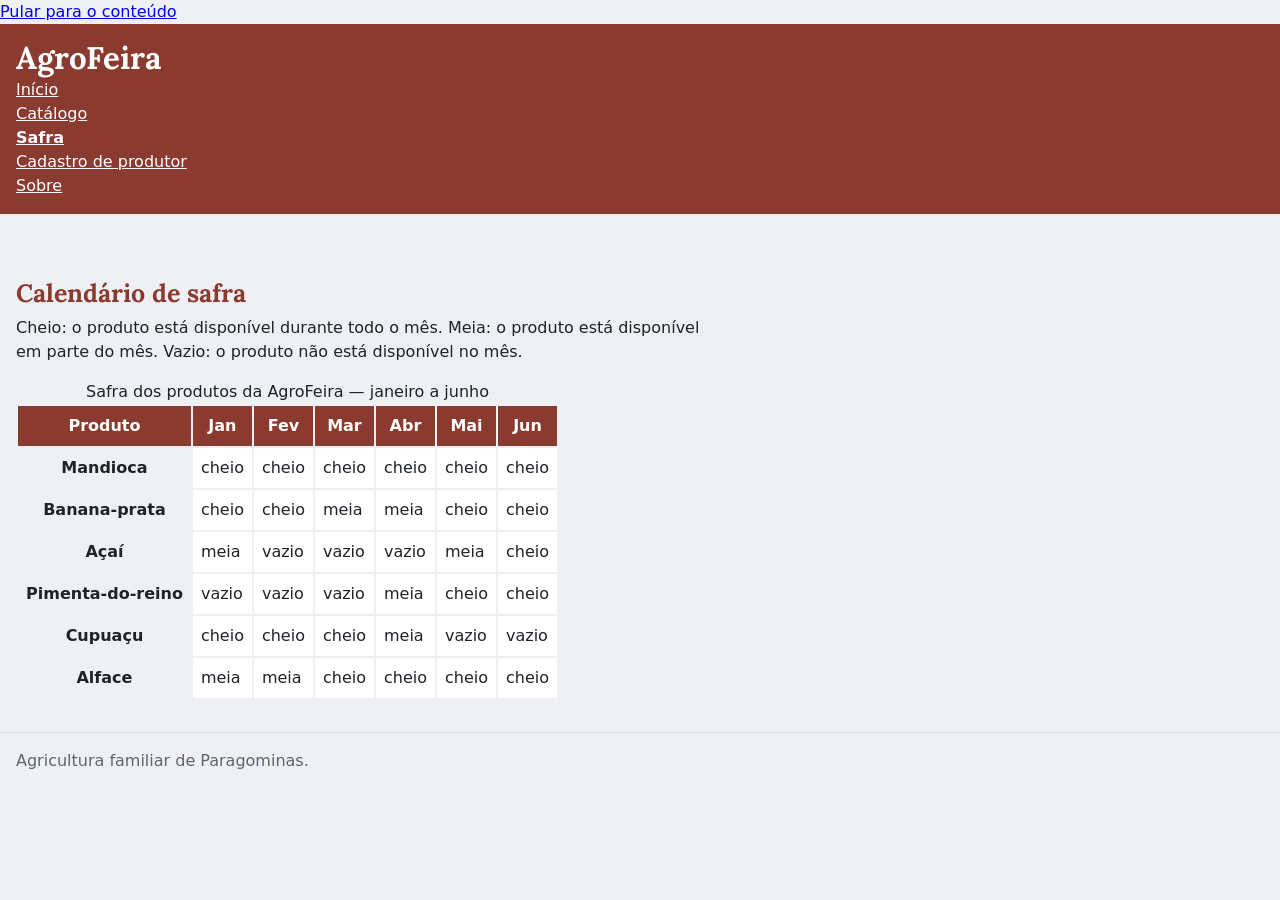
<file: safra.html>
<!DOCTYPE html>
<html lang="pt-BR">
<head>
  <meta charset="UTF-8">
  <meta name="viewport" content="width=device-width, initial-scale=1.0">
  <title>AgroFeira - Safra</title>
    <link rel="stylesheet" href="camadas.css">
    <link rel="preconnect" href="https://fonts.googleapis.com">
    <link rel="preconnect" href="https://fonts.gstatic.com" crossorigin>
    <link href="https://fonts.googleapis.com/css2?family=Lora:ital,wght@0,400..700;1,400..700&display=swap" rel="stylesheet">
    <link rel="stylesheet" href="reset.css">
    <link rel="stylesheet" href="tokens.css">
    <link rel="stylesheet" href="base.css">
    <link rel="stylesheet" href="componentes.css">
    <link rel="stylesheet" href="utilitarios.css">
  </head>
<body>

  <a href="#conteudo" class="pular">Pular para o conteúdo</a>

  <header class="cabecalho-site">
    <h1>AgroFeira</h1>
    <nav aria-label="Principal">
      <ul class="menu">
        <li><a href="index.html">Início</a></li>
        <li><a href="catalogo.html">Catálogo</a></li>
        <li><a href="safra.html" aria-current="page">Safra</a></li>
        <li><a href="cadastro-produtor.html">Cadastro de produtor</a></li>
        <li><a href="sobre.html">Sobre</a></li>
      </ul>
    </nav>
  </header>

  <main id="conteudo">

    <h2>Calendário de safra</h2>

    <p id="legenda-safra">
      Cheio: o produto está disponível durante todo o mês.
      Meia: o produto está disponível em parte do mês.
      Vazio: o produto não está disponível no mês.
    </p>

    <table class="tabela-safra" aria-describedby="legenda-safra">
      <caption>Safra dos produtos da AgroFeira — janeiro a junho</caption>

      <thead>
        <tr>
          <th scope="col">Produto</th>
          <th scope="col">Jan</th>
          <th scope="col">Fev</th>
          <th scope="col">Mar</th>
          <th scope="col">Abr</th>
          <th scope="col">Mai</th>
          <th scope="col">Jun</th>
        </tr>
      </thead>

      <tbody>
        <tr>
          <th scope="row">Mandioca</th>
          <td>cheio</td><td>cheio</td><td>cheio</td>
          <td>cheio</td><td>cheio</td><td>cheio</td>
        </tr>
        <tr>
          <th scope="row">Banana-prata</th>
          <td>cheio</td><td>cheio</td><td>meia</td>
          <td>meia</td><td>cheio</td><td>cheio</td>
        </tr>
        <tr>
          <th scope="row">Açaí</th>
          <td>meia</td><td>vazio</td><td>vazio</td>
          <td>vazio</td><td>meia</td><td>cheio</td>
        </tr>
        <tr>
          <th scope="row">Pimenta-do-reino</th>
          <td>vazio</td><td>vazio</td><td>vazio</td>
          <td>meia</td><td>cheio</td><td>cheio</td>
        </tr>
        <tr>
          <th scope="row">Cupuaçu</th>
          <td>cheio</td><td>cheio</td><td>cheio</td>
          <td>meia</td><td>vazio</td><td>vazio</td>
        </tr>
        <tr>
          <th scope="row">Alface</th>
          <td>meia</td><td>meia</td><td>cheio</td>
          <td>cheio</td><td>cheio</td><td>cheio</td>
        </tr>
      </tbody>
    </table>

  </main>

  <footer class="rodape-site">
    <p>Agricultura familiar de Paragominas.</p>
  </footer>

</body>
</html>
</file>
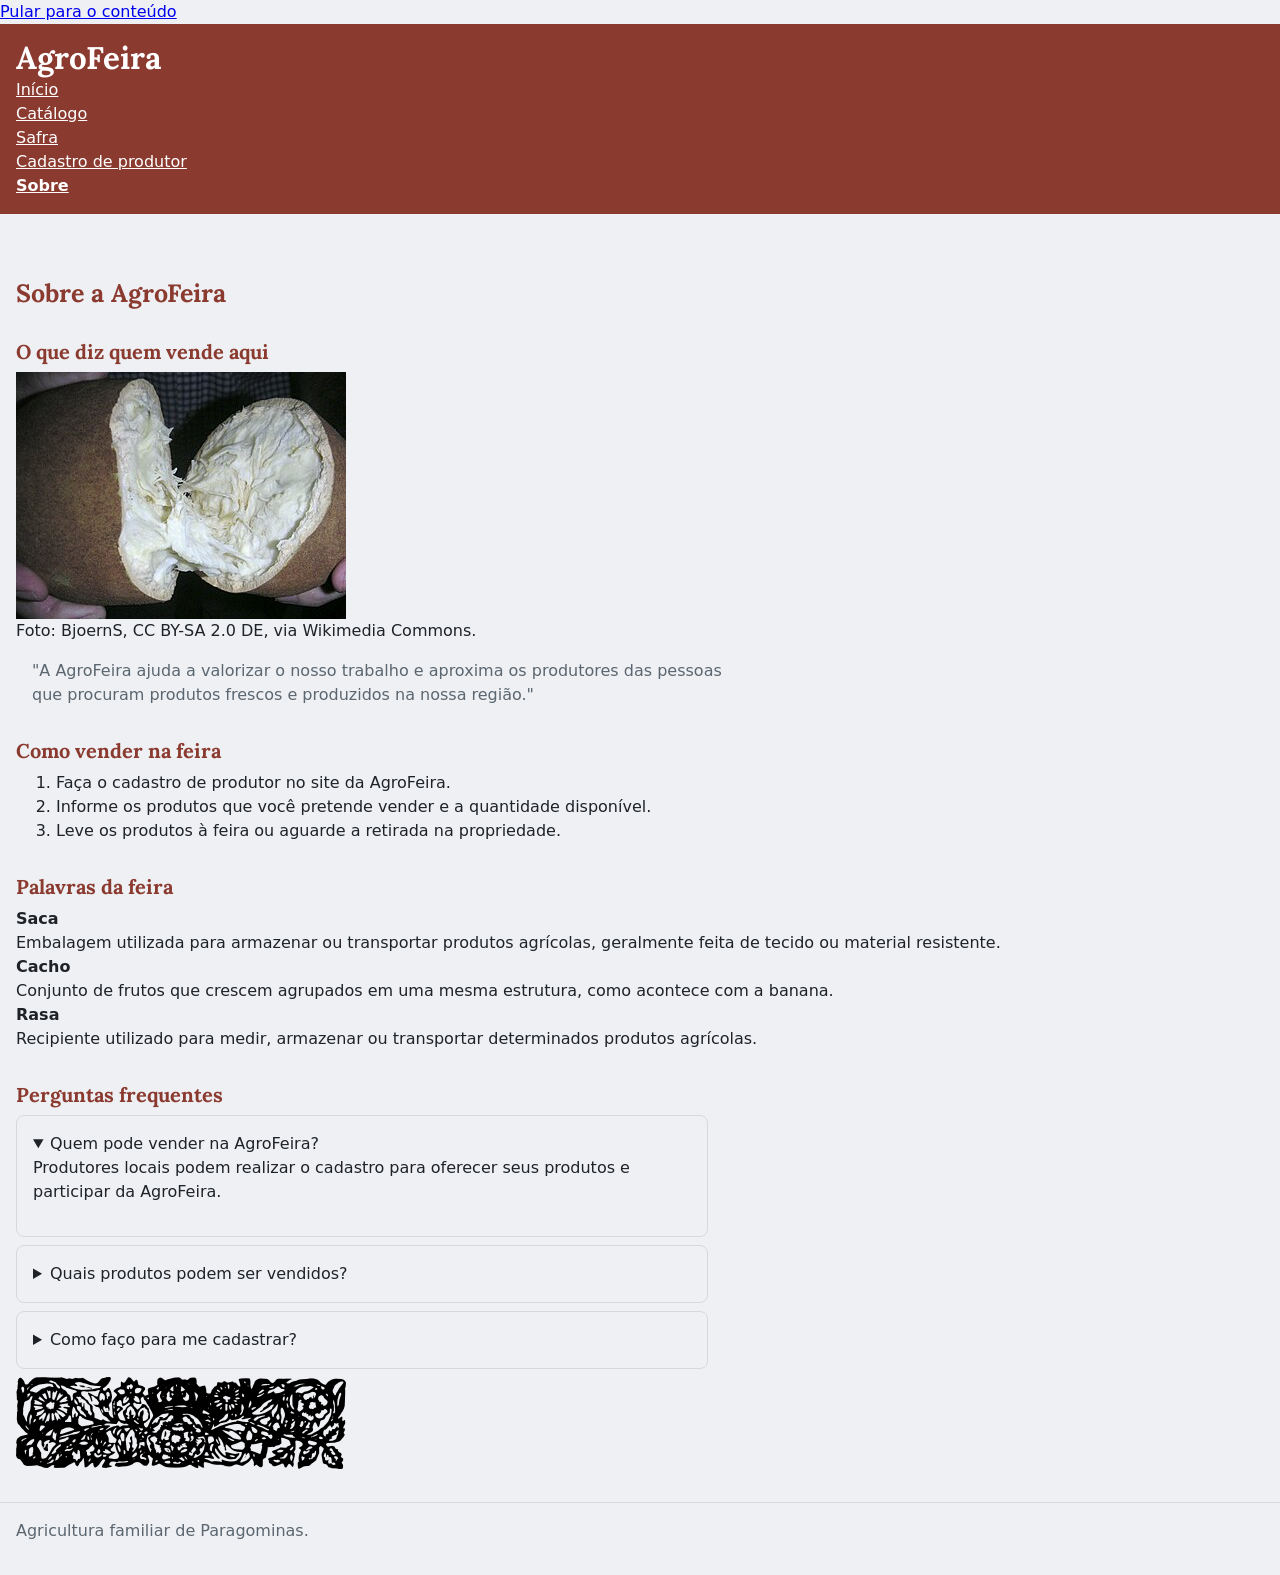
<file: sobre.html>
<!DOCTYPE html>
<html lang="pt-BR">
<head>
  <meta charset="UTF-8">
  <meta name="viewport" content="width=device-width, initial-scale=1.0">
  <title>AgroFeira - Sobre</title>
    <link rel="stylesheet" href="camadas.css">
    <link rel="preconnect" href="https://fonts.googleapis.com">
    <link rel="preconnect" href="https://fonts.gstatic.com" crossorigin>
    <link href="https://fonts.googleapis.com/css2?family=Lora:ital,wght@0,400..700;1,400..700&display=swap" rel="stylesheet">
    <link rel="stylesheet" href="reset.css">
    <link rel="stylesheet" href="tokens.css">
    <link rel="stylesheet" href="base.css">
    <link rel="stylesheet" href="componentes.css">
    <link rel="stylesheet" href="utilitarios.css">
  </head>
<body>

  <a href="#conteudo" class="pular">Pular para o conteúdo</a>

  <header class="cabecalho-site">
    <h1>AgroFeira</h1>
    <nav aria-label="Principal">
      <ul class="menu">
        <li><a href="index.html">Início</a></li>
        <li><a href="catalogo.html">Catálogo</a></li>
        <li><a href="safra.html">Safra</a></li>
        <li><a href="cadastro-produtor.html">Cadastro de produtor</a></li>
        <li><a href="sobre.html" aria-current="page">Sobre</a></li>
      </ul>
    </nav>
  </header>

  <main id="conteudo">

    <h2>Sobre a AgroFeira</h2>

    <article>
      <h3>O que diz quem vende aqui</h3>

      <img
        src="cupuacu.jpg"
        width="330"
        height="247"
        loading="lazy"
        alt="Cupuaçu cortado ao meio, mostrando a polpa branca e as sementes">

      <p>Foto: BjoernS, CC BY-SA 2.0 DE, via Wikimedia Commons.</p>

      <blockquote>
        <p>
          "A AgroFeira ajuda a valorizar o nosso trabalho e aproxima
          os produtores das pessoas que procuram produtos frescos
          e produzidos na nossa região."
        </p>
      </blockquote>
    </article>

    <h3>Como vender na feira</h3>

    <ol>
      <li>Faça o cadastro de produtor no site da AgroFeira.</li>
      <li>Informe os produtos que você pretende vender e a quantidade disponível.</li>
      <li>Leve os produtos à feira ou aguarde a retirada na propriedade.</li>
    </ol>

    <h3>Palavras da feira</h3>

    <dl>
      <dt>Saca</dt>
      <dd>
        Embalagem utilizada para armazenar ou transportar produtos
        agrícolas, geralmente feita de tecido ou material resistente.
      </dd>

      <dt>Cacho</dt>
      <dd>
        Conjunto de frutos que crescem agrupados em uma mesma estrutura,
        como acontece com a banana.
      </dd>

      <dt>Rasa</dt>
      <dd>
        Recipiente utilizado para medir, armazenar ou transportar
        determinados produtos agrícolas.
      </dd>
    </dl>

    <h3>Perguntas frequentes</h3>

    <details class="pergunta" name="faq" open>
      <summary>Quem pode vender na AgroFeira?</summary>
      <p>
        Produtores locais podem realizar o cadastro para oferecer seus
        produtos e participar da AgroFeira.
      </p>
    </details>

    <details class="pergunta" name="faq">
      <summary>Quais produtos podem ser vendidos?</summary>
      <p>
        Podem ser cadastrados produtos agrícolas e alimentos produzidos
        pelos produtores locais, como mandioca, banana, açaí, cupuaçu,
        pimenta-do-reino e hortaliças.
      </p>
    </details>

    <details class="pergunta" name="faq">
      <summary>Como faço para me cadastrar?</summary>
      <p>
        Acesse a página "Cadastro de produtor", preencha seus dados,
        informe o produto que você vende e envie o cadastro.
      </p>
    </details>

    <img
      src="enfeite.png"
      width="330"
      height="93"
      loading="lazy"
      alt="">

  </main>

  <footer class="rodape-site">
    <p>Agricultura familiar de Paragominas.</p>
  </footer>

</body>
</html>
</file>
<file: camadas.css>
@layer reset, base, componentes, utilitarios;
</file>
<file: tokens.css>
@layer base {
  :root {
    color-scheme: light; /* Texto/fundo: 13,84:1; texto/superfície: 15,80:1. */
    --cor-fundo: #eef0f3;
    --cor-superficie: #ffffff;
    --cor-texto: #1f2328;
    --cor-texto-suave: #5b6670;
    --cor-marca: #8b3a2f;
  --cor-marca-rgb: 139, 58, 47; /* Marca/texto branco: 7,65:1. */
    --cor-sobre-marca: #ffffff;
    --cor-borda: #d5d8dd;
    --cor-marca-forte: #64251e;
  --cor-marca-forte-rgb: 100, 37, 30; /* Hover/texto branco: 11,51:1. */
    --cor-foco: #005fcc; /* Foco/superfície branca: 5,98:1. */
    --fonte-texto: system-ui, sans-serif;
    --fonte-titulo: "Lora", serif;
    --tamanho-texto: 1rem;
    --tamanho-h3: 1.25rem;
    --tamanho-h2: 1.5625rem;
    --tamanho-h1: 1.953125rem;
    --espaco-1: 0.25rem;
    --espaco-2: 0.5rem;
    --espaco-3: 1rem;
    --espaco-4: 2rem;
    --raio: 8px;
    --sombra: 0 2px 8px rgb(0 0 0 / 0.08);
  }

  @media (prefers-color-scheme: dark) {
    :root {
      color-scheme: dark; /* Texto/fundo: 15,99:1; texto/superfície: 13,61:1. */
      --cor-fundo: #17191c;
      --cor-superficie: #24272b;
      --cor-texto: #f2f4f7;
      --cor-texto-suave: #c1c9d2;
      --cor-marca: #e6a095;
   --cor-marca-rgb: 230, 160, 149; /* Marca/texto escuro: 8,51:1. */
      --cor-sobre-marca: #24100d;
      --cor-borda: #555d66;
      --cor-marca-forte: #f3b7ac;
   --cor-marca-forte-rgb: 243, 183, 172; /* Hover/texto escuro: 10,55:1. */
      --cor-foco: #8ec5ff; /* Foco/superfície escura: 8,27:1. */
    }
  }
}
</file>
<file: base.css>
@layer base {
  body {
    margin: 0;
    background: var(--cor-fundo);
    color: var(--cor-texto);
    font-family: var(--fonte-texto);
    font-size: var(--tamanho-texto);
  }

  img {
    max-width: 100%;
    height: auto;
  }

  .pagina-catalogo {
    display: grid;
    grid-template-areas:
      "cabecalho"
      "menu"
      "conteudo"
      "lateral"
      "rodape";
    grid-template-columns: minmax(0, 1fr);
    gap: var(--espaco-3);
  }

  .cabecalho-site {
    grid-area: cabecalho;
  }

  .pagina-catalogo > nav {
    grid-area: menu;
    background: var(--cor-marca);
    padding: var(--espaco-3);
  }

  .pagina-catalogo > main {
    grid-area: conteudo;
    min-width: 0;
  }

  .pagina-catalogo .lateral {
    grid-area: lateral;
    min-width: 0;
  }

  .rodape-site {
    grid-area: rodape;
  }

  @media (min-width: 60rem) {
    .pagina-catalogo {
      grid-template-areas:
        "cabecalho cabecalho cabecalho"
        "menu conteudo lateral"
        "rodape rodape rodape";
      grid-template-columns: 12rem minmax(0, 1fr) 18rem;
    }
  }
}
</file>
<file: componentes.css>
@layer componentes {
/* Página inteira */

body {
  background-color: var(--cor-fundo);
  color: var(--cor-texto);
  font-family: var(--fonte-texto);
  font-size: var(--tamanho-texto);
}

/* Conteúdo principal e relacionado */

main,
aside {
  padding: var(--espaco-4) var(--espaco-3);
}

/* Os três níveis de título */

h1,
h2,
h3 {
  font-family: var(--fonte-titulo);
  line-height: 1.2;
}

h1 {
  font-size: var(--tamanho-h1);
}

h2 {
  font-size: var(--tamanho-h2);
}

h3 {
  font-size: var(--tamanho-h3);
}

/* Títulos de segundo e terceiro nível na cor da marca */

h2,
h3 {
  color: var(--cor-marca);
}

/* Ritmo vertical */

h2,
h3 {
  margin-top: var(--espaco-4);
  margin-bottom: var(--espaco-2);
}

p {
  margin-bottom: var(--espaco-3);
}

/* Medida da linha */

p {
  max-width: 68ch;
}

/* Cabeçalho */

.cabecalho-site {
  background-color: var(--cor-marca);
  color: var(--cor-sobre-marca);
  padding: var(--espaco-3) var(--espaco-3);
}

/* Menu */

.menu {
  list-style: none;
  padding-left: 0;
}

.menu a {
  color: var(--cor-sobre-marca);
}

.menu a[aria-current="page"] {
  font-weight: bold;
}

/* Rodapé */

.rodape-site {
  border-top: 1px solid var(--cor-borda);
  color: var(--cor-texto-suave);
  padding: var(--espaco-3);
}

/* Lista de produtos */

.lista-produtos {
  list-style: none;
  padding-left: 0;
}

/* Cartão */

.cartao-produto {
  background-color: var(--cor-superficie);
  border: 1px solid var(--cor-borda);
  border-radius: var(--raio);
  box-shadow: var(--sombra);
  padding: var(--espaco-3);
  container-type: inline-size;
}

/* Legenda da figura */

.figura-destaque figcaption {
  color: var(--cor-texto-suave);
  margin-top: var(--espaco-1);
}

/* Campo de busca */

.busca input {
  border: 1px solid var(--cor-borda);
  border-radius: var(--raio);
  padding: 0.5em;
  background-color: var(--cor-superficie);
}

/* Os dois botões do site */

.busca button,
.formulario-cadastro button,
.cartao-produto button {
  background-color: var(--cor-marca);
  color: var(--cor-sobre-marca);
  border: none;
  border-radius: var(--raio);
  padding: 0.5em 1em;
}

/* Aviso */

.aviso {
  background-color: var(--cor-superficie);
  border: 1px solid var(--cor-marca);
  border-radius: var(--raio);
  padding: var(--espaco-3);
  max-width: 68ch;
}
/* Tabela de safra */

.tabela-safra th,
.tabela-safra td {
  padding: var(--espaco-2);
}

.tabela-safra thead th {
  background-color: var(--cor-marca);
  color: var(--cor-sobre-marca);
}

.tabela-safra tbody td {
  background-color: var(--cor-superficie);
}

/* Formulário de cadastro */

.formulario-cadastro fieldset {
  border: 1px solid var(--cor-borda);
  border-radius: var(--raio);
  padding: var(--espaco-3);
  margin-bottom: var(--espaco-3);
}

.formulario-cadastro fieldset fieldset {
  border: none;
  padding: 0;
}

.formulario-cadastro legend {
  font-weight: bold;
  color: var(--cor-marca);
}

.formulario-cadastro input[type="text"],
.formulario-cadastro input[type="email"],
.formulario-cadastro input[type="tel"],
.formulario-cadastro input[type="number"],
.formulario-cadastro input[type="date"],
.formulario-cadastro select,
.formulario-cadastro textarea {
  border: 1px solid var(--cor-borda);
  border-radius: var(--raio);
  padding: 0.5em;
  background-color: var(--cor-superficie);
}

/* Sobre */

blockquote {
  color: var(--cor-texto-suave);
  padding-left: var(--espaco-3);
}

dt {
  font-weight: bold;
}

.pergunta {
  border: 1px solid var(--cor-borda);
  border-radius: var(--raio);
  padding: var(--espaco-3);
  margin-bottom: var(--espaco-2);
  max-width: 68ch;
}

/* Barra de categorias com Flexbox */
.barra-categorias {
  display: flex;
  flex-wrap: wrap;
  gap: var(--espaco-2);
  margin-bottom: var(--espaco-3);
}

/* Catálogo com CSS Grid */
main .lista-produtos {
  display: grid;
  grid-template-columns: repeat(auto-fit, minmax(12rem, 1fr));
  gap: var(--espaco-3);
}


/* Evita espaço extra cartões */
main .cartao-produto {
  margin-bottom: 0;
  max-width: none;
}

/* Lateral em uma coluna */
.lateral .lista-produtos {
  display: grid;
  grid-template-columns: minmax(0, 1fr);
  gap: var(--espaco-3);
}

.lateral .cartao-produto {
  margin-bottom: 0;
  max-width: none;
}

.cartao-produto {
  container-type: inline-size;
}

/* Container query — quando o cartão tem largura suficiente, a imagem fica à esquerda e as informações ficam empilhadas à direita. */

@container (min-width: 30rem) {
  .cartao-produto article {
    display: grid;
    grid-template-columns: minmax(8rem, 1fr) 2fr;
    gap: var(--espaco-3);
    align-items: center;
  }

  .cartao-produto article img {
    grid-column: 1;
    grid-row: 1 / span 4;
    width: 100%;
    height: 100%;
    object-fit: cover;
  }

  .cartao-produto article h3,
  .cartao-produto article p,
  .cartao-produto article button {
    grid-column: 2;
  }
}

/* Foco visível por teclado em todos os elementos */
:focus-visible {
  outline: 3px solid var(--cor-foco);
  outline-offset: 3px;
}

/* Contraste do foco sobre o cabeçalho e o menu */
.cabecalho-site :focus-visible,
body > nav :focus-visible {
  outline-color: var(--cor-sobre-marca);
}

/* Escurece os botões ao passar o mouse */
.barra-categorias button:hover,
.busca button:hover,
.formulario-cadastro button:hover,
.cartao-produto button:hover {
  background-color: var(--cor-marca-forte);
}

/* Destaca o cartão */
/* :has() — destaca o cartão quando seu botão recebe foco */
.cartao-produto:has(button:focus-visible) {
  outline: 3px solid var(--cor-foco);
  outline-offset: 2px;
}

.barra-categorias {
  display: flex;
  flex-wrap: wrap;
  gap: 1rem;
  align-items: center;
}

/* Destaque ocupa toda a linha do catálogo */
main .lista-produtos .destaque {
  grid-column: 1 / -1;
}
}

@layer componentes {
  .pular:focus,
  .pular:focus-visible {
    position: fixed;
    top: 1rem;
    left: 1rem;
    z-index: 9999;
    padding: 0.75rem 1rem;
    background: var(--cor-superficie);
    color: var(--cor-texto);
    border: 3px solid var(--cor-foco);
    border-radius: var(--raio);
    outline: 3px solid var(--cor-foco);
    outline-offset: 2px;
  }
}
</file>
<file: utilitarios.css>
@layer utilitarios {
}
</file>
